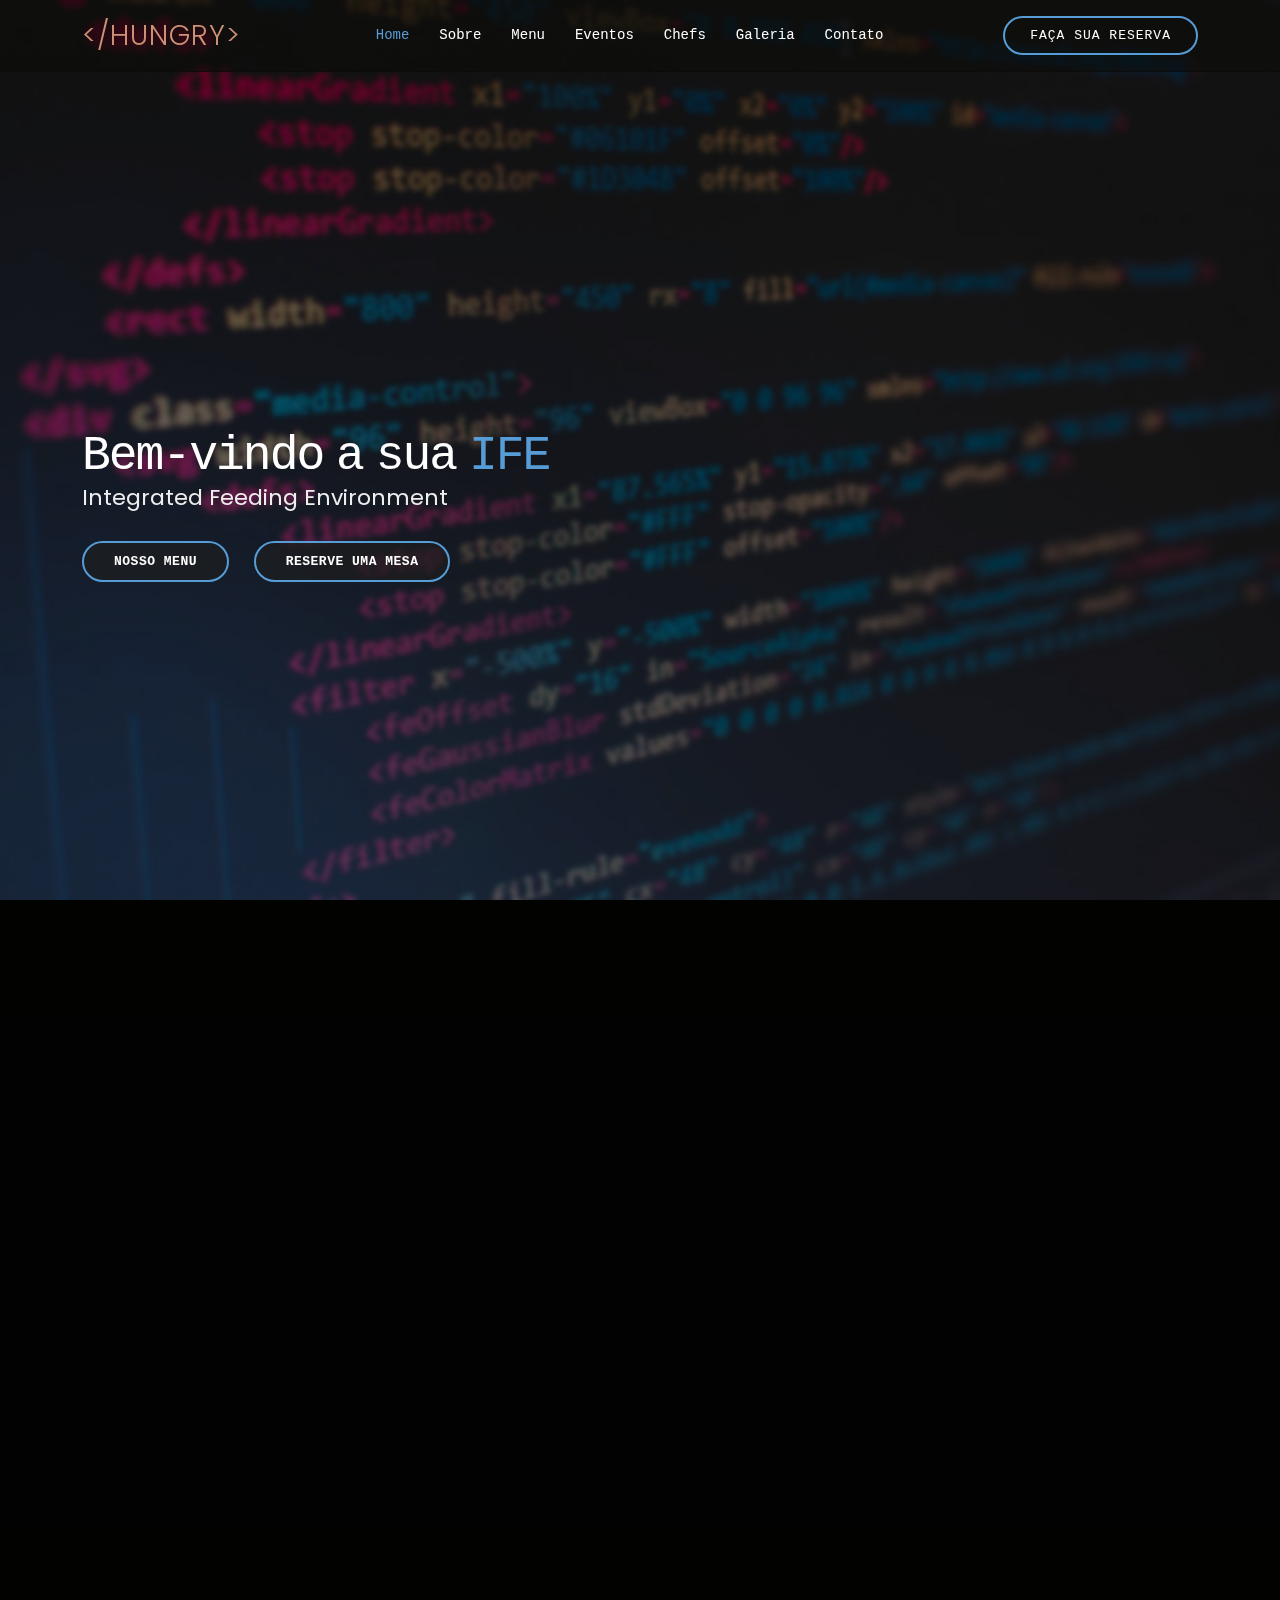
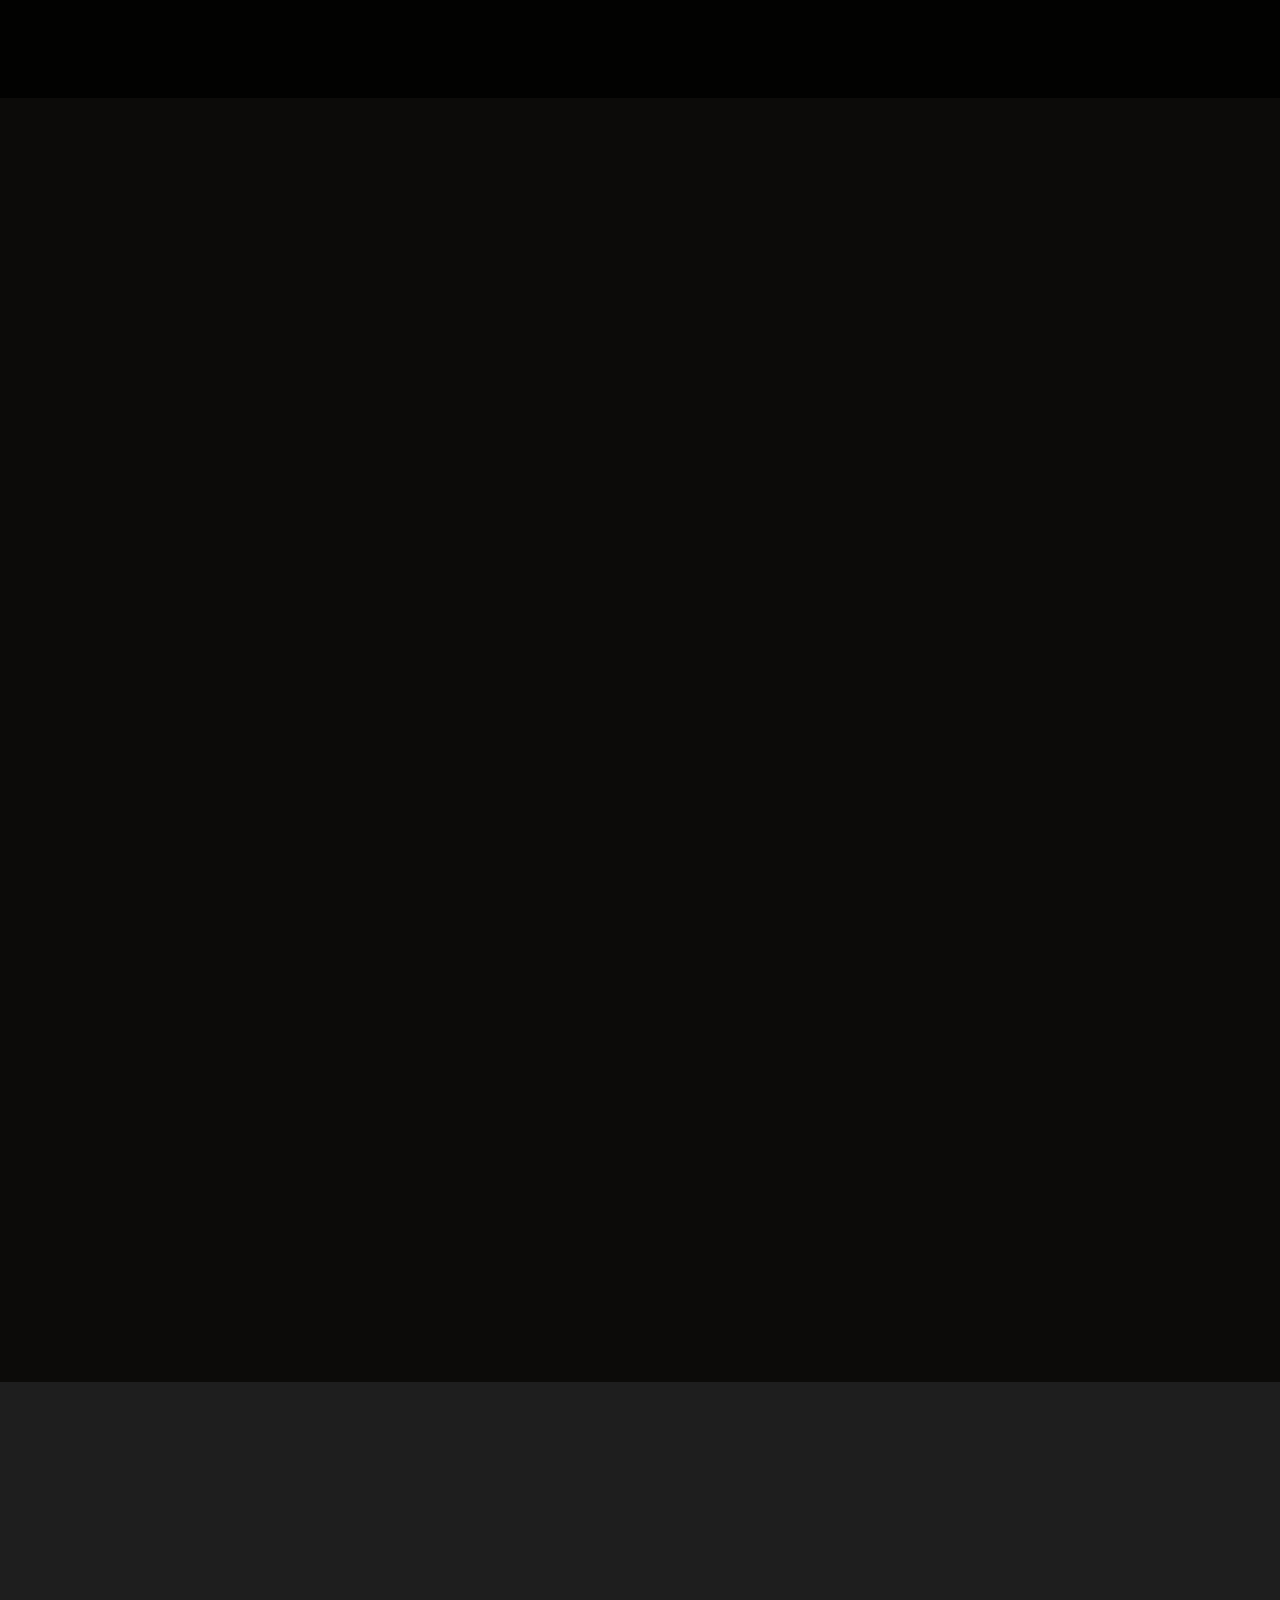
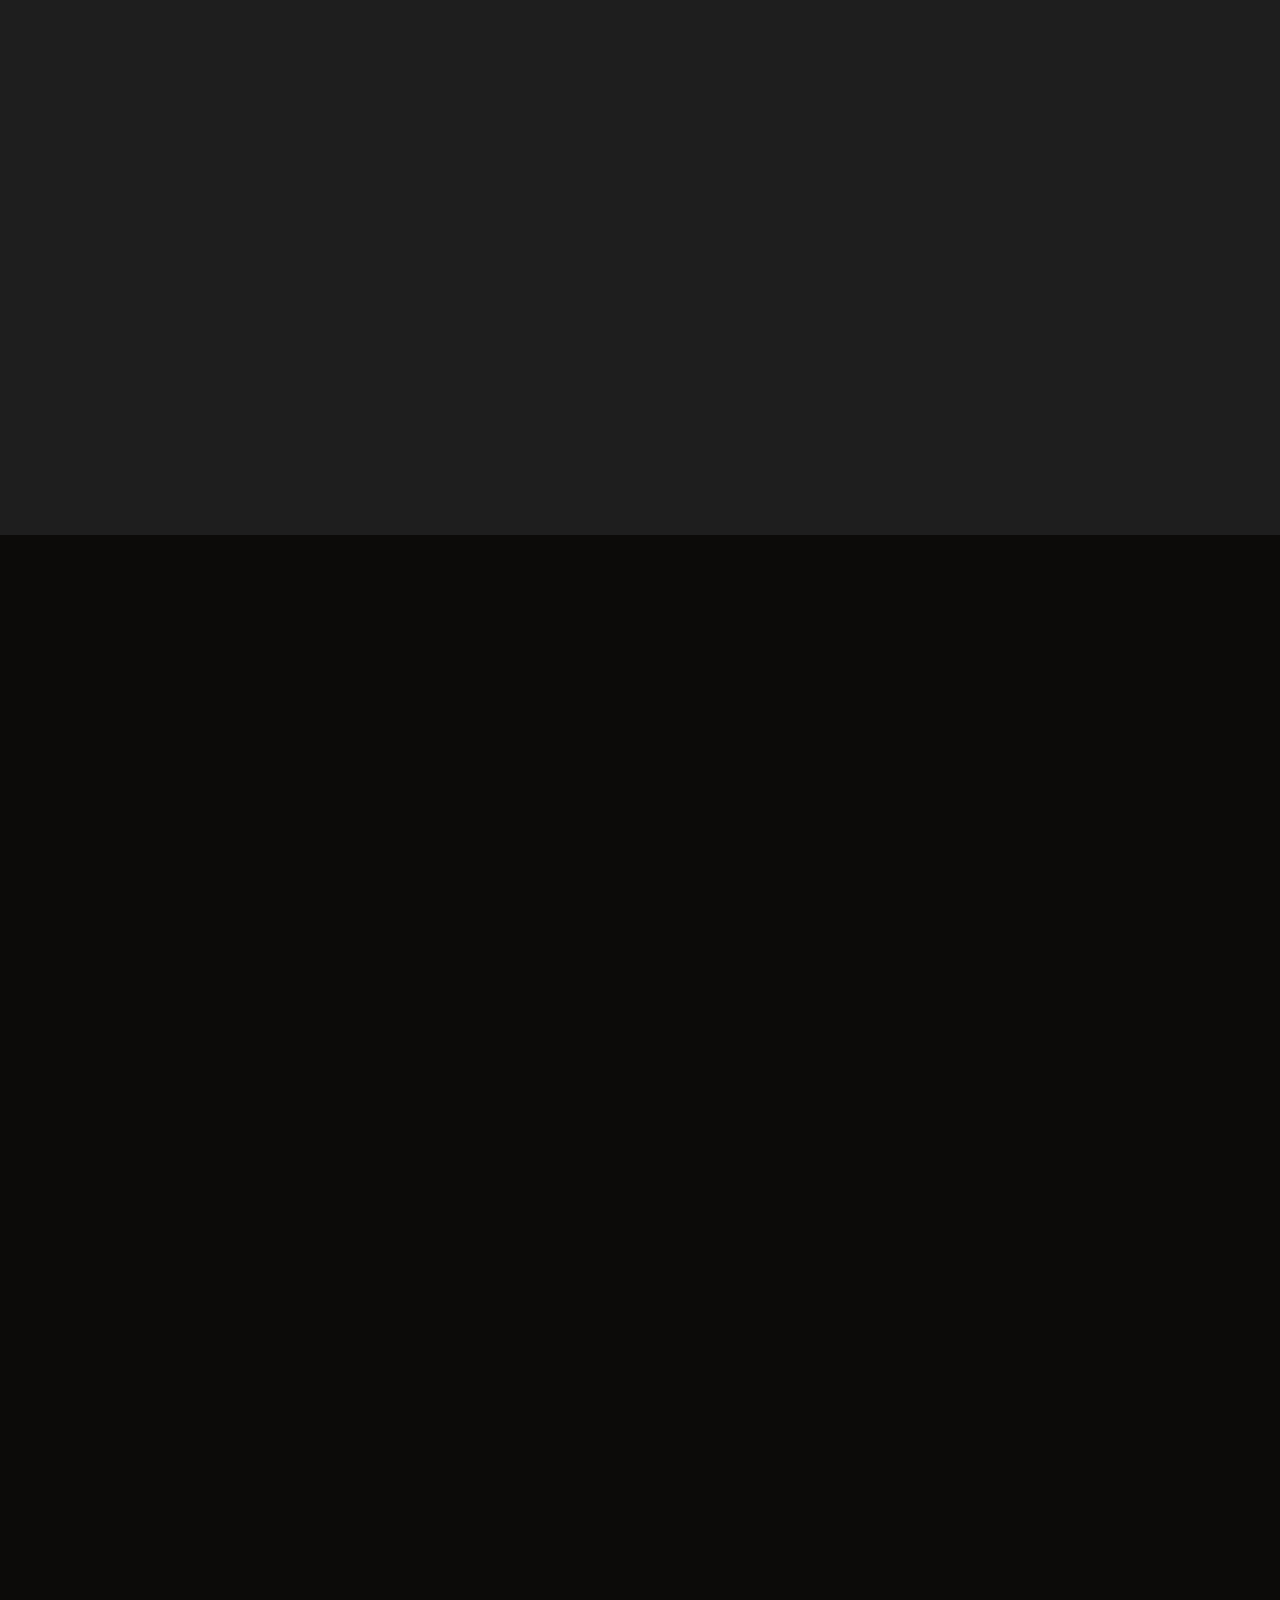
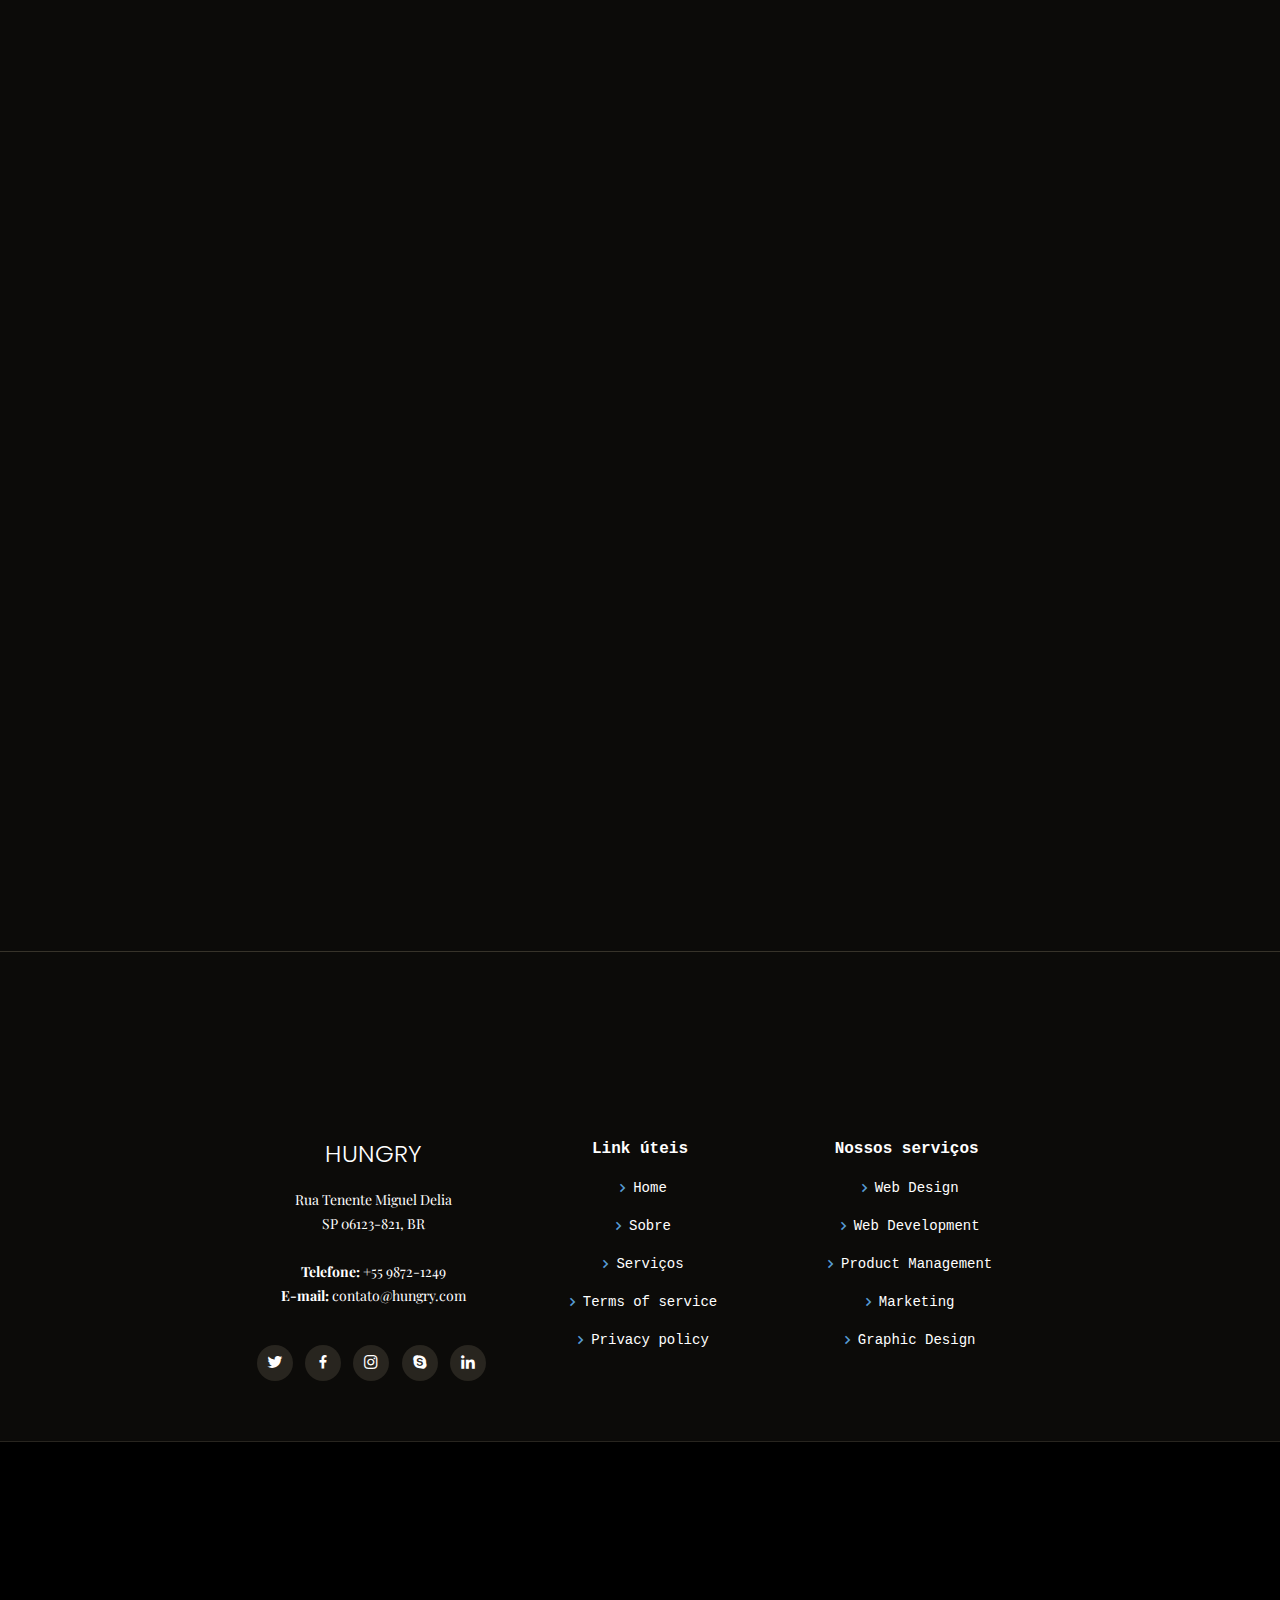
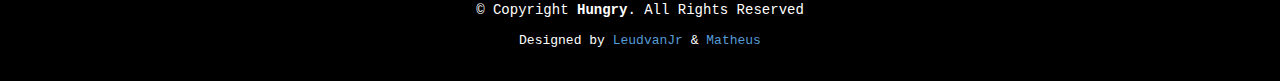
<file: index.html>
<!DOCTYPE html>
<html lang="pt-br">

<head>
  <meta charset="utf-8">
  <meta content="width=device-width, initial-scale=1.0" name="viewport">

  <title>Restaurante Hungry</title>
  <meta content="" name="description">
  <meta content="" name="keywords">

  <!-- Favicons -->
  <link href="assets/img/favicon.png" rel="icon">
  <link href="assets/img/apple-touch-icon.png" rel="apple-touch-icon">

  <!-- Google Fonts -->
  <link href="https://fonts.googleapis.com/css?family=Open+Sans:300,300i,400,400i,600,600i,700,700i|Playfair+Display:ital,wght@0,400;0,500;0,600;0,700;1,400;1,500;1,600;1,700|Poppins:300,300i,400,400i,500,500i,600,600i,700,700i" rel="stylesheet">

  <!-- Vendor CSS Files -->
  <link href="assets/vendor/animate.css/animate.min.css" rel="stylesheet">
  <link href="assets/vendor/aos/aos.css" rel="stylesheet">
  <link href="assets/vendor/bootstrap/css/bootstrap.min.css" rel="stylesheet">
  <link href="assets/vendor/bootstrap-icons/bootstrap-icons.css" rel="stylesheet">
  <link href="assets/vendor/boxicons/css/boxicons.min.css" rel="stylesheet">
  <link href="assets/vendor/glightbox/css/glightbox.min.css" rel="stylesheet">
  <link href="assets/vendor/swiper/swiper-bundle.min.css" rel="stylesheet">

  <!-- Template Main CSS File -->
  <link href="assets/css/style.css" rel="stylesheet">

  <!-- =======================================================
  * Template Name: Restaurantly - v3.8.0
  * Template URL: https://bootstrapmade.com/restaurantly-restaurant-template/
  * Author: BootstrapMade.com
  * License: https://bootstrapmade.com/license/
  ======================================================== -->
</head>

<body>

  <!-- ======= Top Bar ======= -->
  <div id="topbar" class="d-flex align-items-center fixed-top">
    <div class="container d-flex justify-content-center justify-content-md-between">

      <!-- <div class="contact-info d-flex align-items-center">
        <i class="bi bi-phone d-flex align-items-center"><span>+55 2189-6748</span></i>
        <i class="bi bi-clock d-flex align-items-center ms-4"><span> Seg-Sex: 10h - 17h</span></i>
      </div> -->

      <!-- <div class="languages d-none d-md-flex align-items-center">
        <ul>
          <li>En</li>
          <li><a href="#">De</a></li>
        </ul>
      </div> -->
    </div>
  </div>

  <!-- ======= Header ======= -->
  <header id="header" class="fixed-top d-flex align-items-cente">
    <div class="container-fluid container-xl d-flex align-items-center justify-content-lg-between">

      <h1 class="logo me-auto me-lg-0"><a href="index.html">&lt;/Hungry&gt;</a></h1>
      <!-- Uncomment below if you prefer to use an image logo -->
      <!-- <a href="index.html" class="logo me-auto me-lg-0"><img src="assets/img/logo.png" alt="" class="img-fluid"></a>-->

      <nav id="navbar" class="navbar order-last order-lg-0">
        <ul>
          <li><a class="nav-link scrollto active" href="#hero">Home</a></li>
          <li><a class="nav-link scrollto" href="#about">Sobre</a></li>
          <li><a class="nav-link scrollto" href="menu.html">Menu</a></li>
          <li><a class="nav-link scrollto" href="eventos.html">Eventos</a></li>
          <li><a class="nav-link scrollto" href="#chefs">Chefs</a></li>
          <li><a class="nav-link scrollto" href="galeria.html">Galeria</a></li>
          <!-- <li class="dropdown"><a href="#"><span>Drop Down</span> <i class="bi bi-chevron-down"></i></a> -->
            <!-- <ul>
              <li><a href="#">Drop Down 1</a></li>
              <li class="dropdown"><a href="#"><span>Deep Drop Down</span> <i class="bi bi-chevron-right"></i></a>
                <ul>
                  <li><a href="#">Deep Drop Down 1</a></li>
                  <li><a href="#">Deep Drop Down 2</a></li>
                  <li><a href="#">Deep Drop Down 3</a></li>
                  <li><a href="#">Deep Drop Down 4</a></li>
                  <li><a href="#">Deep Drop Down 5</a></li>
                </ul>
              </li>
              <li><a href="#">Drop Down 2</a></li>
              <li><a href="#">Drop Down 3</a></li>
              <li><a href="#">Drop Down 4</a></li>
            </ul> -->
          </li>
          <li><a class="nav-link scrollto" href="#contact">Contato</a></li>
        </ul>
        <i class="bi bi-list mobile-nav-toggle"></i>
      </nav><!-- .navbar -->
      <a href="#book-a-table" class="book-a-table-btn scrollto d-none d-lg-flex">Faça sua Reserva</a>

    </div>
  </header><!-- End Header -->

  <!-- ======= Hero Section ======= -->
  <section id="hero" class="d-flex align-items-center">
    <div class="container position-relative text-center text-lg-start" data-aos="zoom-in" data-aos-delay="100">
      <div class="row">
        <div class="col-lg-8">
          <h1>Bem-vindo a sua <span>IFE</span></h1>
          <h2>Integrated Feeding Environment</h2>

          <div class="btns">
            <a href="menu.html" class="btn-menu animated fadeInUp scrollto">Nosso Menu</a>
            <a href="#book-a-table" class="btn-book animated fadeInUp scrollto">Reserve uma Mesa</a>
          </div>
        </div>
        <!-- === Botão Video === -->
        <!-- <div class="col-lg-4 d-flex align-items-center justify-content-center position-relative" data-aos="zoom-in" data-aos-delay="200">
          <a href="https://www.youtube.com/watch?v=u6BOC7CDUTQ" class="glightbox play-btn"></a>
        </div> -->

      </div>
    </div>
  </section><!-- End Hero -->

  <main id="main">

    <!-- ======= About Section ======= -->
    <section id="about" class="about">
      <div class="container" data-aos="fade-up">

        <div class="row">
          <div class="col-lg-6 order-1 order-lg-2" data-aos="zoom-in" data-aos-delay="100">
            <div class="about-img">
              <img src="assets/img/about.jpg" alt="">
            </div>
          </div>
          <div class="col-lg-6 pt-4 pt-lg-0 order-2 order-lg-1 content">
            <h3>O primeiro restaurante voltada para programação do Brasil.</h3>
            <p class="fst-italic">
              Nosso propósito é levar um ambiente agradável e confortável para todos os nosso clientes, não só para os programadores.
            </p>
            <ul>
              <li><i class="bi bi-check-circle"></i> O nosso ambiente proporciona foco e concentração.</li>
              <li><i class="bi bi-check-circle"></i> Mas, não deixamos de lado o ambiente familiar e alegre.</li>
              <li><i class="bi bi-check-circle"></i> E um restaurante não é nada sem um bom menu, e modestia a parte, nós mandamos muito bem nisso.</li>
            </ul>
            <p>
              Além disso, temos um foco na segurança e desenvolvimento, levando para os clientes um lugar totalmente conectado e seguro. Se quiser dar continuidade aos seus projetos, temos a sua disponilidade computadores  e celulares. Exatamente! Nós pensamos em tudo para te proporcionar tudo que você precisa. 
            </p>
          </div>
        </div>

      </div>
    </section><!-- End About Section -->

    <!-- ======= Why Us Section ======= -->
    <section id="why-us" class="why-us">
      <div class="container" data-aos="fade-up">

        <div class="section-title">
          <h2>Por quê?</h2>
          <p>Por que escolher nosso Restaurante</p>
        </div>

        <div class="row">

          <div class="col-lg-4">
            <div class="box" data-aos="zoom-in" data-aos-delay="100">
              <span>01</span>
              <h4>Segurança</h4>
              <p>Diferente de outros estabelecimentos, fornecemos uma rede extremamente segura</p>
            </div>
          </div>

          <div class="col-lg-4 mt-4 mt-lg-0">
            <div class="box" data-aos="zoom-in" data-aos-delay="200">
              <span>02</span>
              <h4>de Devs para Devs</h4>
              <p>Tudo foi pensando e construido por profissionais renomados na área de Informática</p>
            </div>
          </div>

          <div class="col-lg-4 mt-4 mt-lg-0">
            <div class="box" data-aos="zoom-in" data-aos-delay="300">
              <span>03</span>
              <h4>Direcionamento</h4>
              <p>Todos os elementos são voltados para quem precisa desenvolver, descansar e curtir</p>
            </div>
          </div>

        </div>

      </div>
    </section><!-- End Why Us Section -->

    <!-- ======= Menu Section ======= -->
    <!-- <section id="menu" class="menu section-bg">
      <div class="container" data-aos="fade-up">

        <div class="section-title">
          <h2>Menu</h2>
          <p>Check Our Tasty Menu</p>
        </div>

        <div class="row" data-aos="fade-up" data-aos-delay="100">
          <div class="col-lg-12 d-flex justify-content-center">
            <ul id="menu-flters">
              <li data-filter="*" class="filter-active">All</li>
              <li data-filter=".filter-starters">Starters</li>
              <li data-filter=".filter-salads">Salads</li>
              <li data-filter=".filter-specialty">Specialty</li>
            </ul>
          </div>
        </div>

        <div class="row menu-container" data-aos="fade-up" data-aos-delay="200">

          <div class="col-lg-6 menu-item filter-starters">
            <img src="assets/img/menu/lobster-bisque.jpg" class="menu-img" alt="">
            <div class="menu-content">
              <a href="#">Lobster Bisque</a><span>$5.95</span>
            </div>
            <div class="menu-ingredients">
              Lorem, deren, trataro, filede, nerada
            </div>
          </div>

          <div class="col-lg-6 menu-item filter-specialty">
            <img src="assets/img/menu/bread-barrel.jpg" class="menu-img" alt="">
            <div class="menu-content">
              <a href="#">Bread Barrel</a><span>$6.95</span>
            </div>
            <div class="menu-ingredients">
              Lorem, deren, trataro, filede, nerada
            </div>
          </div>

          <div class="col-lg-6 menu-item filter-starters">
            <img src="assets/img/menu/cake.jpg" class="menu-img" alt="">
            <div class="menu-content">
              <a href="#">Crab Cake</a><span>$7.95</span>
            </div>
            <div class="menu-ingredients">
              A delicate crab cake served on a toasted roll with lettuce and tartar sauce
            </div>
          </div>

          <div class="col-lg-6 menu-item filter-salads">
            <img src="assets/img/menu/caesar.jpg" class="menu-img" alt="">
            <div class="menu-content">
              <a href="#">Caesar Selections</a><span>$8.95</span>
            </div>
            <div class="menu-ingredients">
              Lorem, deren, trataro, filede, nerada
            </div>
          </div>

          <div class="col-lg-6 menu-item filter-specialty">
            <img src="assets/img/menu/tuscan-grilled.jpg" class="menu-img" alt="">
            <div class="menu-content">
              <a href="#">Tuscan Grilled</a><span>$9.95</span>
            </div>
            <div class="menu-ingredients">
              Grilled chicken with provolone, artichoke hearts, and roasted red pesto
            </div>
          </div>

          <div class="col-lg-6 menu-item filter-starters">
            <img src="assets/img/menu/mozzarella.jpg" class="menu-img" alt="">
            <div class="menu-content">
              <a href="#">Mozzarella Stick</a><span>$4.95</span>
            </div>
            <div class="menu-ingredients">
              Lorem, deren, trataro, filede, nerada
            </div>
          </div>

          <div class="col-lg-6 menu-item filter-salads">
            <img src="assets/img/menu/greek-salad.jpg" class="menu-img" alt="">
            <div class="menu-content">
              <a href="#">Greek Salad</a><span>$9.95</span>
            </div>
            <div class="menu-ingredients">
              Fresh spinach, crisp romaine, tomatoes, and Greek olives
            </div>
          </div>

          <div class="col-lg-6 menu-item filter-salads">
            <img src="assets/img/menu/spinach-salad.jpg" class="menu-img" alt="">
            <div class="menu-content">
              <a href="#">Spinach Salad</a><span>$9.95</span>
            </div>
            <div class="menu-ingredients">
              Fresh spinach with mushrooms, hard boiled egg, and warm bacon vinaigrette
            </div>
          </div>

          <div class="col-lg-6 menu-item filter-specialty">
            <img src="assets/img/menu/lobster-roll.jpg" class="menu-img" alt="">
            <div class="menu-content">
              <a href="#">Lobster Roll</a><span>$12.95</span>
            </div>
            <div class="menu-ingredients">
              Plump lobster meat, mayo and crisp lettuce on a toasted bulky roll
            </div>
          </div>

        </div>

      </div>
    </section> -->
    <!-- ======= End Menu Section ======= -->

    <!-- ======= Specials Section ======= -->
    <!-- <section id="specials" class="specials">
      <div class="container" data-aos="fade-up">

        <div class="section-title">
          <h2>Specials</h2>
          <p>Check Our Specials</p>
        </div>

        <div class="row" data-aos="fade-up" data-aos-delay="100">
          <div class="col-lg-3">
            <ul class="nav nav-tabs flex-column">
              <li class="nav-item">
                <a class="nav-link active show" data-bs-toggle="tab" href="#tab-1">Modi sit est</a>
              </li>
              <li class="nav-item">
                <a class="nav-link" data-bs-toggle="tab" href="#tab-2">Unde praesentium sed</a>
              </li>
              <li class="nav-item">
                <a class="nav-link" data-bs-toggle="tab" href="#tab-3">Pariatur explicabo vel</a>
              </li>
              <li class="nav-item">
                <a class="nav-link" data-bs-toggle="tab" href="#tab-4">Nostrum qui quasi</a>
              </li>
              <li class="nav-item">
                <a class="nav-link" data-bs-toggle="tab" href="#tab-5">Iusto ut expedita aut</a>
              </li>
            </ul>
          </div>
          <div class="col-lg-9 mt-4 mt-lg-0">
            <div class="tab-content">
              <div class="tab-pane active show" id="tab-1">
                <div class="row">
                  <div class="col-lg-8 details order-2 order-lg-1">
                    <h3>Architecto ut aperiam autem id</h3>
                    <p class="fst-italic">Qui laudantium consequatur laborum sit qui ad sapiente dila parde sonata raqer a videna mareta paulona marka</p>
                    <p>Et nobis maiores eius. Voluptatibus ut enim blanditiis atque harum sint. Laborum eos ipsum ipsa odit magni. Incidunt hic ut molestiae aut qui. Est repellat minima eveniet eius et quis magni nihil. Consequatur dolorem quaerat quos qui similique accusamus nostrum rem vero</p>
                  </div>
                  <div class="col-lg-4 text-center order-1 order-lg-2">
                    <img src="assets/img/specials-1.png" alt="" class="img-fluid">
                  </div>
                </div>
              </div>
              <div class="tab-pane" id="tab-2">
                <div class="row">
                  <div class="col-lg-8 details order-2 order-lg-1">
                    <h3>Et blanditiis nemo veritatis excepturi</h3>
                    <p class="fst-italic">Qui laudantium consequatur laborum sit qui ad sapiente dila parde sonata raqer a videna mareta paulona marka</p>
                    <p>Ea ipsum voluptatem consequatur quis est. Illum error ullam omnis quia et reiciendis sunt sunt est. Non aliquid repellendus itaque accusamus eius et velit ipsa voluptates. Optio nesciunt eaque beatae accusamus lerode pakto madirna desera vafle de nideran pal</p>
                  </div>
                  <div class="col-lg-4 text-center order-1 order-lg-2">
                    <img src="assets/img/specials-2.png" alt="" class="img-fluid">
                  </div>
                </div>
              </div>
              <div class="tab-pane" id="tab-3">
                <div class="row">
                  <div class="col-lg-8 details order-2 order-lg-1">
                    <h3>Impedit facilis occaecati odio neque aperiam sit</h3>
                    <p class="fst-italic">Eos voluptatibus quo. Odio similique illum id quidem non enim fuga. Qui natus non sunt dicta dolor et. In asperiores velit quaerat perferendis aut</p>
                    <p>Iure officiis odit rerum. Harum sequi eum illum corrupti culpa veritatis quisquam. Neque necessitatibus illo rerum eum ut. Commodi ipsam minima molestiae sed laboriosam a iste odio. Earum odit nesciunt fugiat sit ullam. Soluta et harum voluptatem optio quae</p>
                  </div>
                  <div class="col-lg-4 text-center order-1 order-lg-2">
                    <img src="assets/img/specials-3.png" alt="" class="img-fluid">
                  </div>
                </div>
              </div>
              <div class="tab-pane" id="tab-4">
                <div class="row">
                  <div class="col-lg-8 details order-2 order-lg-1">
                    <h3>Fuga dolores inventore laboriosam ut est accusamus laboriosam dolore</h3>
                    <p class="fst-italic">Totam aperiam accusamus. Repellat consequuntur iure voluptas iure porro quis delectus</p>
                    <p>Eaque consequuntur consequuntur libero expedita in voluptas. Nostrum ipsam necessitatibus aliquam fugiat debitis quis velit. Eum ex maxime error in consequatur corporis atque. Eligendi asperiores sed qui veritatis aperiam quia a laborum inventore</p>
                  </div>
                  <div class="col-lg-4 text-center order-1 order-lg-2">
                    <img src="assets/img/specials-4.png" alt="" class="img-fluid">
                  </div>
                </div>
              </div>
              <div class="tab-pane" id="tab-5">
                <div class="row">
                  <div class="col-lg-8 details order-2 order-lg-1">
                    <h3>Est eveniet ipsam sindera pad rone matrelat sando reda</h3>
                    <p class="fst-italic">Omnis blanditiis saepe eos autem qui sunt debitis porro quia.</p>
                    <p>Exercitationem nostrum omnis. Ut reiciendis repudiandae minus. Omnis recusandae ut non quam ut quod eius qui. Ipsum quia odit vero atque qui quibusdam amet. Occaecati sed est sint aut vitae molestiae voluptate vel</p>
                  </div>
                  <div class="col-lg-4 text-center order-1 order-lg-2">
                    <img src="assets/img/specials-5.png" alt="" class="img-fluid">
                  </div>
                </div>
              </div>
            </div>
          </div>
        </div>

      </div>
    </section> -->
    <!-- End Specials Section -->

    <!-- ======= Events Section ======= -->
    <!-- <section id="events" class="events">
      <div class="container" data-aos="fade-up">

        <div class="section-title">
          <h2>Events</h2>
          <p>Organize Your Events in our Restaurant</p>
        </div>

        <div class="events-slider swiper" data-aos="fade-up" data-aos-delay="100">
          <div class="swiper-wrapper">

            <div class="swiper-slide">
              <div class="row event-item">
                <div class="col-lg-6">
                  <img src="assets/img/event-birthday.jpg" class="img-fluid" alt="">
                </div>
                <div class="col-lg-6 pt-4 pt-lg-0 content">
                  <h3>Birthday Parties</h3>
                  <div class="price">
                    <p><span>$189</span></p>
                  </div>
                  <p class="fst-italic">
                    Lorem ipsum dolor sit amet, consectetur adipiscing elit, sed do eiusmod tempor incididunt ut labore et dolore
                    magna aliqua.
                  </p>
                  <ul>
                    <li><i class="bi bi-check-circled"></i> Ullamco laboris nisi ut aliquip ex ea commodo consequat.</li>
                    <li><i class="bi bi-check-circled"></i> Duis aute irure dolor in reprehenderit in voluptate velit.</li>
                    <li><i class="bi bi-check-circled"></i> Ullamco laboris nisi ut aliquip ex ea commodo consequat.</li>
                  </ul>
                  <p>
                    Ullamco laboris nisi ut aliquip ex ea commodo consequat. Duis aute irure dolor in reprehenderit in voluptate
                    velit esse cillum dolore eu fugiat nulla pariatur
                  </p>
                </div>
              </div>
            </div> 
            ===== End testimonial item =====

            <div class="swiper-slide">
              <div class="row event-item">
                <div class="col-lg-6">
                  <img src="assets/img/event-private.jpg" class="img-fluid" alt="">
                </div>
                <div class="col-lg-6 pt-4 pt-lg-0 content">
                  <h3>Private Parties</h3>
                  <div class="price">
                    <p><span>$290</span></p>
                  </div>
                  <p class="fst-italic">
                    Lorem ipsum dolor sit amet, consectetur adipiscing elit, sed do eiusmod tempor incididunt ut labore et dolore
                    magna aliqua.
                  </p>
                  <ul>
                    <li><i class="bi bi-check-circled"></i> Ullamco laboris nisi ut aliquip ex ea commodo consequat.</li>
                    <li><i class="bi bi-check-circled"></i> Duis aute irure dolor in reprehenderit in voluptate velit.</li>
                    <li><i class="bi bi-check-circled"></i> Ullamco laboris nisi ut aliquip ex ea commodo consequat.</li>
                  </ul>
                  <p>
                    Ullamco laboris nisi ut aliquip ex ea commodo consequat. Duis aute irure dolor in reprehenderit in voluptate
                    velit esse cillum dolore eu fugiat nulla pariatur
                  </p>
                </div>
              </div>
            </div>
            ===== End testimonial item =====

            <div class="swiper-slide">
              <div class="row event-item">
                <div class="col-lg-6">
                  <img src="assets/img/event-custom.jpg" class="img-fluid" alt="">
                </div>
                <div class="col-lg-6 pt-4 pt-lg-0 content">
                  <h3>Custom Parties</h3>
                  <div class="price">
                    <p><span>$99</span></p>
                  </div>
                  <p class="fst-italic">
                    Lorem ipsum dolor sit amet, consectetur adipiscing elit, sed do eiusmod tempor incididunt ut labore et dolore
                    magna aliqua.
                  </p>
                  <ul>
                    <li><i class="bi bi-check-circled"></i> Ullamco laboris nisi ut aliquip ex ea commodo consequat.</li>
                    <li><i class="bi bi-check-circled"></i> Duis aute irure dolor in reprehenderit in voluptate velit.</li>
                    <li><i class="bi bi-check-circled"></i> Ullamco laboris nisi ut aliquip ex ea commodo consequat.</li>
                  </ul>
                  <p>
                    Ullamco laboris nisi ut aliquip ex ea commodo consequat. Duis aute irure dolor in reprehenderit in voluptate
                    velit esse cillum dolore eu fugiat nulla pariatur
                  </p>
                </div>
              </div>
            </div>
            ===== End testimonial item =====

          </div>
          <div class="swiper-pagination"></div>
        </div>

      </div>
    </section> -->
    <!-- End Events Section -->

    <!-- ======= Book A Table Section ======= -->
    <section id="book-a-table" class="book-a-table">
      <div class="container" data-aos="fade-up">

        <div class="section-title">
          <h2>Reserva</h2>
          <p>Reserve uma Mesa</p>
        </div>

        <form action="forms/book-a-table.php" method="post" role="form" class="php-email-form" data-aos="fade-up" data-aos-delay="100">
          <div class="row">
            <div class="col-lg-4 col-md-6 form-group">
              <input type="text" name="name" class="form-control" id="name" placeholder="Seu Nome" data-rule="minlen:4" data-msg="Please enter at least 4 chars" required>
              <div class="validate"></div>
            </div>
            <div class="col-lg-4 col-md-6 form-group mt-3 mt-md-0">
              <input type="email" class="form-control" name="email" id="email" placeholder="Seu E-mail" data-rule="email" data-msg="Please enter a valid email" required>
              <div class="validate"></div>
            </div>
            <div class="col-lg-4 col-md-6 form-group mt-3 mt-md-0">
              <input type="text" class="form-control" name="phone" id="phone" placeholder="Seu Celular" data-rule="minlen:11" data-msg="Please enter at least 4 chars" onkeypress="mask(this, mphone);" onblur="mask(this, mphone);" required>
              <div class="validate"></div>
            </div>
            <div class="col-lg-4 col-md-6 form-group mt-3">
              <input type="date" name="date" class="form-control" id="date" placeholder="Data" data-rule="minlen:4" data-msg="Please enter at least 4 chars" required>
              <div class="validate"></div>
            </div>
            <div class="col-lg-4 col-md-6 form-group mt-3">
              <input type="time" class="form-control" name="time" id="time" placeholder="Hora" data-rule="minlen:4" data-msg="Please enter at least 4 chars" required>
              <div class="validate"></div>
            </div>
            <div class="col-lg-4 col-md-6 form-group mt-3">
              <input type="number" class="form-control" name="people" id="people" placeholder="Qtd. de Pessoas" data-rule="minlen:1" data-msg="Please enter at least 1 chars" required>
              <div class="validate"></div>
            </div>
          </div>
          <div class="form-group mt-3">
            <textarea class="form-control" name="message" rows="5" placeholder="Observação"></textarea>
            <div class="validate"></div>
          </div>
          <div class="mb-3">
            <div class="loading">Loading</div>
            <div class="error-message"></div>
            <div class="sent-message">Your booking request was sent. We will call back or send an Email to confirm your reservation. Thank you!</div>
          </div>
          <div class="text-center"><button type="submit">Fazer Reserva</button></div>
        </form>

      </div>
    </section><!-- End Book A Table Section -->

    <!-- ======= Testimonials Section ======= -->
    <section id="testimonials" class="testimonials section-bg">
      <div class="container" data-aos="fade-up">

        <div class="section-title">
          <h2>Opiniões</h2>
          <p>O que pensam sobre nós?</p>
        </div>

        <div class="testimonials-slider swiper" data-aos="fade-up" data-aos-delay="100">
          <div class="swiper-wrapper">

            <div class="swiper-slide">
              <div class="testimonial-item">
                <p>
                  <i class="bx bxs-quote-alt-left quote-icon-left"></i>
                  É... o melhor restaurante que já fui. Tem um menu... e gostei muito da temática... muito interessante. É isso...
                  <i class="bx bxs-quote-alt-right quote-icon-right"></i>
                </p>
                <img src="assets/img/testimonials/akira.jfif" class="testimonial-img" alt="">
                <h3>Akira Oishi</h3>
                <h4>Gênio &amp; Japonês</h4>
              </div>
            </div><!-- End testimonial item -->

            <div class="swiper-slide">
              <div class="testimonial-item">
                <p>
                  <i class="bx bxs-quote-alt-left quote-icon-left"></i>
                    Todos os ingredientes tem uma química excelente, é surpreendente a harmônia entre eles, tanto quanto a relação entre a gastronomia e o tema do restaurante.
                  <i class="bx bxs-quote-alt-right quote-icon-right"></i>
                </p>
                <img src="assets/img/testimonials/suzy.jfif" class="testimonial-img" alt="">
                <h3>Suzy Sayuri</h3>
                <h4>Professora de Química</h4>
              </div>
            </div><!-- End testimonial item -->

            <div class="swiper-slide">
              <div class="testimonial-item">
                <p>
                  <i class="bx bxs-quote-alt-left quote-icon-left"></i>
                    Os ingredientes se comunicam como a melhor das redes. 
                  <i class="bx bxs-quote-alt-right quote-icon-right"></i>
                </p>
                <img src="assets/img/testimonials/vladmir.jpeg" class="testimonial-img" alt="">
                <h3>Vladmir Dromedário</h3>
                <h4>Tem Barba e é Professor</h4>
              </div>
            </div><!-- End testimonial item -->

            <div class="swiper-slide">
              <div class="testimonial-item">
                <p>
                  <i class="bx bxs-quote-alt-left quote-icon-left"></i>
                    Simplesmente a melhor exposição de arte que já visitei, o menu é uma coleção de arte. Nem Michelangelo seria capaz de tão bela obra.
                  <i class="bx bxs-quote-alt-right quote-icon-right"></i>
                </p>
                <img src="assets/img/testimonials/milca.jfif" class="testimonial-img" alt="">
                <h3>Milca Ceccon</h3>
                <h4>Faz Arte</h4>
              </div>
            </div><!-- End testimonial item -->

            <div class="swiper-slide">
              <div class="testimonial-item">
                <p>
                  <i class="bx bxs-quote-alt-left quote-icon-left"></i>
                    O melhor restaurante desse Brasil Tal key? Graças ao meu histórico de atleta, o único virus que peguei foi no meu celular mesmo. 
                  <i class="bx bxs-quote-alt-right quote-icon-right"></i>
                </p>
                <img src="assets/img/testimonials/jair.jfif" class="testimonial-img" alt="">
                <h3>Jair Bolsonaro</h3>
                <h4>Presidente da República</h4>
              </div>
            </div><!-- End testimonial item -->

          </div>
          <div class="swiper-pagination"></div>
        </div>

      </div>
    </section><!-- End Testimonials Section -->

    <!-- ======= Gallery Section ======= -->
    <!-- <section id="gallery" class="gallery">

      <div class="container" data-aos="fade-up">
        <div class="section-title">
          <h2>Gallery</h2>
          <p>Some photos from Our Restaurant</p>
        </div>
      </div>

      <div class="container-fluid" data-aos="fade-up" data-aos-delay="100">

        <div class="row g-0">

          <div class="col-lg-3 col-md-4">
            <div class="gallery-item">
              <a href="assets/img/gallery/gallery-1.jpg" class="gallery-lightbox" data-gall="gallery-item">
                <img src="assets/img/gallery/gallery-1.jpg" alt="" class="img-fluid">
              </a>
            </div>
          </div>

          <div class="col-lg-3 col-md-4">
            <div class="gallery-item">
              <a href="assets/img/gallery/gallery-2.jpg" class="gallery-lightbox" data-gall="gallery-item">
                <img src="assets/img/gallery/gallery-2.jpg" alt="" class="img-fluid">
              </a>
            </div>
          </div>

          <div class="col-lg-3 col-md-4">
            <div class="gallery-item">
              <a href="assets/img/gallery/gallery-3.jpg" class="gallery-lightbox" data-gall="gallery-item">
                <img src="assets/img/gallery/gallery-3.jpg" alt="" class="img-fluid">
              </a>
            </div>
          </div>

          <div class="col-lg-3 col-md-4">
            <div class="gallery-item">
              <a href="assets/img/gallery/gallery-4.jpg" class="gallery-lightbox" data-gall="gallery-item">
                <img src="assets/img/gallery/gallery-4.jpg" alt="" class="img-fluid">
              </a>
            </div>
          </div>

          <div class="col-lg-3 col-md-4">
            <div class="gallery-item">
              <a href="assets/img/gallery/gallery-5.jpg" class="gallery-lightbox" data-gall="gallery-item">
                <img src="assets/img/gallery/gallery-5.jpg" alt="" class="img-fluid">
              </a>
            </div>
          </div>

          <div class="col-lg-3 col-md-4">
            <div class="gallery-item">
              <a href="assets/img/gallery/gallery-6.jpg" class="gallery-lightbox" data-gall="gallery-item">
                <img src="assets/img/gallery/gallery-6.jpg" alt="" class="img-fluid">
              </a>
            </div>
          </div>

          <div class="col-lg-3 col-md-4">
            <div class="gallery-item">
              <a href="assets/img/gallery/gallery-7.jpg" class="gallery-lightbox" data-gall="gallery-item">
                <img src="assets/img/gallery/gallery-7.jpg" alt="" class="img-fluid">
              </a>
            </div>
          </div>

          <div class="col-lg-3 col-md-4">
            <div class="gallery-item">
              <a href="assets/img/gallery/gallery-8.jpg" class="gallery-lightbox" data-gall="gallery-item">
                <img src="assets/img/gallery/gallery-8.jpg" alt="" class="img-fluid">
              </a>
            </div>
          </div>

        </div>

      </div>
    </section> -->
    <!-- End Gallery Section -->

    <!-- ======= Chefs Section ======= -->
    <section id="chefs" class="chefs">
      <div class="container" data-aos="fade-up">

        <div class="section-title">
          <h2>Chefes</h2>
          <p>Nossos Profissionais</p>
        </div>

        <div class="row">

          <div class="col-lg-4 col-md-6">
            <div class="member" data-aos="zoom-in" data-aos-delay="100">
              <img src="assets/img/chefs/chefs-1.jpg" class="img-fluid" alt="">
              <div class="member-info">
                <div class="member-info-content">
                  <h4>Érico Veríscimo</h4>
                  <span>Chefe e Programador</span>
                </div>
                <div class="social">
                  <a href="https://twitter.com/?lang=en" target="_blank"><i class="bi bi-twitter"></i></a>
                  <a href="https://pt-br.facebook.com/" target="_blank"><i class="bi bi-facebook"></i></a>
                  <a href="https://www.instagram.com/" target="_blank"><i class="bi bi-instagram"></i></a>
                  <a href="https://br.linkedin.com/in/erico-veriscimo-39883535" target="_blank"><i class="bi bi-linkedin"></i></a>
                </div>
              </div>
            </div>
          </div>

          <div class="col-lg-4 col-md-6">
            <div class="member" data-aos="zoom-in" data-aos-delay="200">
              <img src="assets/img/chefs/omai.jfif" class="img-fluid" alt="">
              <div class="member-info">
                <div class="member-info-content">
                  <h4>Mayara Omai</h4>
                  <span>Teoricamente é Chefe</span>
                </div>
                <div class="social">
                  <a href="https://twitter.com/?lang=en" target="_blank"><i class="bi bi-twitter"></i></a>
                  <a href="https://pt-br.facebook.com/" target="_blank"><i class="bi bi-facebook"></i></a>
                  <a href="https://www.instagram.com/" target="_blank"><i class="bi bi-instagram"></i></a>
                  <a href="https://br.linkedin.com/in/mayara-omai-4786b6a9" target="_blank"><i class="bi bi-linkedin"></i></a>
                </div>
              </div>
            </div>
          </div>

          <div class="col-lg-4 col-md-6">
            <div class="member" data-aos="zoom-in" data-aos-delay="300">
              <img src="assets/img/chefs/chefs-3.jpg" class="img-fluid" alt="">
              <div class="member-info">
                <div class="member-info-content">
                  <h4>Felipe Neto</h4>
                  <span>Programador e Palhaço</span>
                </div>
                <div class="social">
                  <a href="https://twitter.com/?lang=en" target="_blank"><i class="bi bi-twitter"></i></a>
                  <a href="https://pt-br.facebook.com/" target="_blank"><i class="bi bi-facebook"></i></a>
                  <a href="https://www.instagram.com/feliperosaneto/" target="_blank"><i class="bi bi-instagram"></i></a>
                  <a href="https://br.linkedin.com/in/felipe-rosa-neto" target="_blank"><i class="bi bi-linkedin"></i></a>
                </div>
              </div>
            </div>
          </div>

        </div>

      </div>
    </section>
    <!-- End Chefs Section -->

    <!-- ======= Contact Section ======= -->
    <section id="contact" class="contact">
      <div class="container" data-aos="fade-up">

        <div class="section-title">
          <h2>Contato</h2>
          <p>Contate-nos</p>
        </div>
      </div>

      <div data-aos="fade-up">
        <iframe style="border:0; width: 100%; height: 350px;" src="https://www.google.com/maps/embed?pb=!1m18!1m12!1m3!1d3658.9287956629387!2d-46.44119038445485!3d-23.4990740651814!2m3!1f0!2f0!3f0!3m2!1i1024!2i768!4f13.1!3m3!1m2!1s0x94ce61601aec54c5%3A0x388edc7209121354!2sIFSP%20S%C3%A3o%20Miguel%20Paulista!5e0!3m2!1spt-BR!2sbr!4v1663760106036!5m2!1spt-BR!2sbr" frameborder="0" allowfullscreen></iframe>
      </div>

      <div class="container" data-aos="fade-up">

        <div class="row mt-5">

          <div class="col-lg-4">
            <div class="info">
              <div class="address">
                <i class="bi bi-geo-alt"></i>
                <h4>Local</h4>
                <p>Rua Tenente Miguel Délia, São Paulo, SP</p>
              </div>

              <div class="open-hours">
                <i class="bi bi-clock"></i>
                <h4>Quando Abrimos</h4>
                <p>
                  Segunda-Sexta:<br>
                  10h - 18h
                </p>
              </div>

              <div class="email">
                <i class="bi bi-envelope"></i>
                <h4>E-mail:</h4>
                <p>contato@hungry.com</p>
              </div>

              <div class="phone">
                <i class="bi bi-phone"></i>
                <h4>Telefone:</h4>
                <p>+55 5589-5488</p>
              </div>

            </div>

          </div>

          <div class="col-lg-8 mt-5 mt-lg-0">

            <form action="forms/contact.php" method="post" role="form" class="php-email-form">
              <div class="row">
                <div class="col-md-6 form-group">
                  <input type="text" required name="name" class="form-control" id="name" placeholder="Seu Nome" required>
                </div>
                <div class="col-md-6 form-group mt-3 mt-md-0">
                  <input type="email" required class="form-control" name="email" id="email" placeholder="Seu E-mail" required>
                </div>
              </div>
              <div class="form-group mt-3">
                <input type="text" class="form-control" name="subject" id="subject" placeholder="Assunto" required>
              </div>
              <div class="form-group mt-3">
                <textarea class="form-control" required name="message" rows="8" placeholder="Mensagem" required></textarea>
              </div>
              <div class="my-3">
                <div class="loading">Loading</div>
                <div class="error-message"></div>
                <div class="sent-message">Your message has been sent. Thank you!</div>
              </div>
              <div class="text-center"><button type="submit">Enviar Mensagem</button></div>
            </form>

          </div>

        </div>

      </div>
    </section><!-- End Contact Section -->

  </main><!-- End #main -->

  <!-- ======= Footer ======= -->
  <footer id="footer">
    <div class="footer-top">
      <div class="container">
        <div class="row">

          <div class="col-lg-3 col-md-6">
            <div class="footer-info">
              <h3>Hungry</h3>
              <p>
                Rua Tenente Miguel Delia <br>
                SP 06123-821, BR<br><br>
                <strong>Telefone:</strong> +55 9872-1249<br>
                <strong>E-mail:</strong> contato@hungry.com<br>
              </p>
              <div class="social-links mt-3"><br>
                <a target="_blank" href="https://twitter.com/?lang=en" class="twitter"><i class="bx bxl-twitter"></i></a>
                <a target="_blank"href="https://www.facebook.com/hungrydotdk/" class="facebook"><i class="bx bxl-facebook"></i></a>
                <a target="_blank" href="https://www.instagram.com/explore/tags/hungry/" class="instagram"><i class="bx bxl-instagram"></i></a>
                <a target="_blank" href="https://www.skype.com/en/" class="google-plus"><i class="bx bxl-skype"></i></a>
                <a target="_blank" href="https://www.linkedin.com/company/tryhungry" class="linkedin"><i class="bx bxl-linkedin"></i></a>
              </div>
            </div>
          </div>

          <div class="col-lg-2 col-md-6 footer-links">
            <h4>Link úteis</h4>
              <ul>
                <li><i class="bx bx-chevron-right"></i> <a href="#">Home</a></li>
                <li><i class="bx bx-chevron-right"></i> <a href="#about">Sobre</a></li>
                <li><i class="bx bx-chevron-right"></i> <a href="galeria.html">Serviços</a></li>
                <li><i class="bx bx-chevron-right"></i> <a href="https://diegocastro.adv.br/modelo-de-termos-de-uso-para-blogs-e-sites/">Terms of service</a></li>
                <li><i class="bx bx-chevron-right"></i> <a href="https://privacidade.me/?gclid=Cj0KCQjw7KqZBhCBARIsAI-fTKL7FtQIR2axWPij1EDUZWe7mrwdCvSOdKBAPz-KdETJTLdt4WMfhIwaAinuEALw_wcB">Privacy policy</a></li>
              </ul>
          </div>

          <div class="col-lg-3 col-md-6 footer-links">
            <h4>Nossos serviços</h4>
            <ul>
              <li><i class="bx bx-chevron-right"></i> <a href="https://github.com/LeudvanJr">Web Design</a></li>
              <li><i class="bx bx-chevron-right"></i> <a href="https://github.com/matheusg40">Web Development</a></li>
              <li><i class="bx bx-chevron-right"></i> <a href="https://github.com/matheusg40">Product Management</a></li>
              <li><i class="bx bx-chevron-right"></i> <a href="https://github.com/LeudvanJr">Marketing</a></li>
              <li><i class="bx bx-chevron-right"></i> <a href="https://github.com/LeudvanJr">Graphic Design</a></li>
            </ul>
          </div>
          
        </div>
      </div>
    </div>

    <div class="container">
      <div class="copyright">
        &copy; Copyright <strong><span>Hungry</span></strong>. All Rights Reserved
      </div>
      <div class="credits">
        <!-- All the links in the footer should remain intact. -->
        <!-- You can delete the links only if you purchased the pro version. -->
        <!-- Licensing information: https://bootstrapmade.com/license/ -->
        <!-- Purchase the pro version with working PHP/AJAX contact form: https://bootstrapmade.com/restaurantly-restaurant-template/ -->
        Designed by <a href="https://github.com/LeudvanJr">LeudvanJr</a> & <a href="https://github.com/matheusg40">Matheus</a>
      </div>
    </div>
  </footer><!-- End Footer -->

  <div id="preloader"></div>
  <a href="#" class="back-to-top d-flex align-items-center justify-content-center"><i class="bi bi-arrow-up-short"></i></a>

  <!-- Vendor JS Files -->
  <script src="assets/vendor/aos/aos.js"></script>
  <script src="assets/vendor/bootstrap/js/bootstrap.bundle.min.js"></script>
  <script src="assets/vendor/glightbox/js/glightbox.min.js"></script>
  <script src="assets/vendor/isotope-layout/isotope.pkgd.min.js"></script>
  <script src="assets/vendor/swiper/swiper-bundle.min.js"></script>
  <script src="assets/vendor/php-email-form/validate.js"></script>

  <!-- Template Main JS File -->
  <script src="assets/js/main.js"></script>

</body>

</html>
</file>
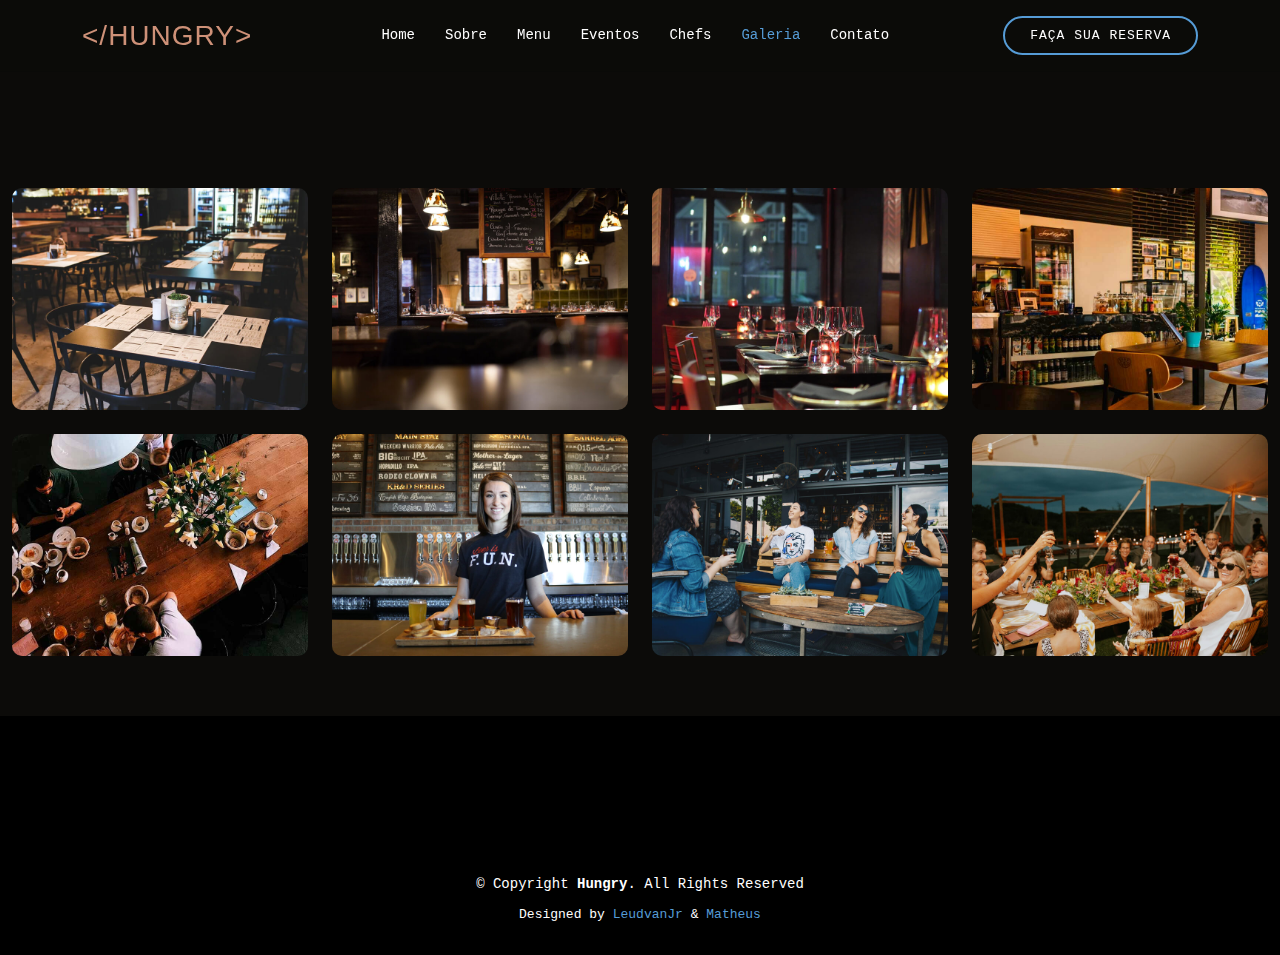
<file: galeria.html>
<!DOCTYPE html>
<html lang="en">

<head>
  <meta charset="utf-8">
  <meta content="width=device-width, initial-scale=1.0" name="viewport">

  <title>A fome dos programadores</title>
  <meta content="" name="description">
  <meta content="" name="keywords">

  <!-- Favicons -->
  <link href="assets/img/favicon.png" rel="icon">
  <link href="assets/img/apple-touch-icon.png" rel="apple-touch-icon">

  <!-- Google Fonts -->
  <link rel="preconnect" href="https://fonts.googleapis.com">
  <link rel="preconnect" href="https://fonts.gstatic.com" crossorigin>
  <link
    href="https://fonts.googleapis.com/css2?family=Open+Sans:ital,wght@0,300;0,400;0,500;0,600;0,700;1,300;1,400;1,600;1,700&family=Inter:ital,wght@0,300;0,400;0,500;0,600;0,700;1,300;1,400;1,500;1,600;1,700&family=Cardo:ital,wght@0,400;0,700;1,400&display=swap"
    rel="stylesheet">

  <!-- Vendor CSS Files -->
  <link href="assets/vendor/bootstrap/css/bootstrap.min.css" rel="stylesheet">
  <link href="assets/vendor/bootstrap-icons/bootstrap-icons.css" rel="stylesheet">
  <link href="assets/vendor/swiper/swiper-bundle.min.css" rel="stylesheet">
  <link href="assets/vendor/glightbox/css/glightbox.min.css" rel="stylesheet">
  <link href="assets/vendor/aos/aos.css" rel="stylesheet">

  <!-- Template Main CSS File -->
  <link href="assets/css/style.css" rel="stylesheet">

</head>

<body>

  <!-- ======= Header ======= -->
  <header id="header" class="fixed-top d-flex align-items-cente">
    <div class="container-fluid container-xl d-flex align-items-center justify-content-lg-between">

      <h1 class="logo me-auto me-lg-0"><a href="index.html">&lt;/Hungry&gt;</a></h1>
      <!-- Uncomment below if you prefer to use an image logo -->
      <!-- <a href="index.html" class="logo me-auto me-lg-0"><img src="assets/img/logo.png" alt="" class="img-fluid"></a>-->

      <nav id="navbar" class="navbar order-last order-lg-0">
        <ul>
          <li><a class="nav-link scrollto " href="index.html">Home</a></li>
          <li><a class="nav-link scrollto" href="index.html#about">Sobre</a></li>
          <li><a class="nav-link scrollto" href="menu.html">Menu</a></li>
          <li><a class="nav-link scrollto" href="eventos.html">Eventos</a></li>
          <li><a class="nav-link scrollto" href="index.html#chefs">Chefs</a></li>
          <li><a class="nav-link scrollto active" href="galeria.html">Galeria</a></li>
          <li><a class="nav-link scrollto" href="index.html#contact">Contato</a></li>
        </ul>
        <i class="bi bi-list mobile-nav-toggle"></i>
      </nav><!-- .navbar -->
      <a href="#book-a-table" class="book-a-table-btn scrollto d-none d-lg-flex">Faça sua Reserva</a>

    </div>
  </header><!-- End Header -->



  <main id="main" data-aos="fade" data-aos-delay="1500">

    <!-- ======= End Page Header ======= -->
    <div class="page-header d-flex align-items-center">
      <div class="container position-relative">
        <div class="row d-flex justify-content-center">
        </div>
      </div>
    </div><!-- End Page Header -->

    <!-- ======= Gallery Section ======= -->
    <section id="gallery" class="gallery">
      <div class="container-fluid">

        <div class="row gy-4 justify-content-center">
          <div class="col-xl-3 col-lg-4 col-md-6">
            <div class="gallery-item h-100">
              <img src="assets/img/gallery/gallery-1.jpg" class="img-fluid" alt="">
              <div class="gallery-links d-flex align-items-center justify-content-center">
                <a href="assets/img/gallery/gallery-1.jpg" title="Gallery 1" class="glightbox preview-link"><i
                    class="bi bi-arrows-angle-expand"></i></a>
              </div>
            </div>
          </div><!-- End Gallery Item -->
          <div class="col-xl-3 col-lg-4 col-md-6">
            <div class="gallery-item h-100">
              <img src="assets/img/gallery/gallery-2.jpg" class="img-fluid" alt="">
              <div class="gallery-links d-flex align-items-center justify-content-center">
                <a href="assets/img/gallery/gallery-2.jpg" title="Gallery 2" class="glightbox preview-link"><i
                    class="bi bi-arrows-angle-expand"></i></a>
              </div>
            </div>
          </div><!-- End Gallery Item -->
          <div class="col-xl-3 col-lg-4 col-md-6">
            <div class="gallery-item h-100">
              <img src="assets/img/gallery/gallery-3.jpg" class="img-fluid" alt="">
              <div class="gallery-links d-flex align-items-center justify-content-center">
                <a href="assets/img/gallery/gallery-3.jpg" title="Gallery 3" class="glightbox preview-link"><i
                    class="bi bi-arrows-angle-expand"></i></a>
              </div>
            </div>
          </div><!-- End Gallery Item -->
          <div class="col-xl-3 col-lg-4 col-md-6">
            <div class="gallery-item h-100">
              <img src="assets/img/gallery/gallery-4.jpg" class="img-fluid" alt="">
              <div class="gallery-links d-flex align-items-center justify-content-center">
                <a href="assets/img/gallery/gallery-4.jpg" title="Gallery 4" class="glightbox preview-link"><i
                    class="bi bi-arrows-angle-expand"></i></a>
              </div>
            </div>
          </div><!-- End Gallery Item -->
          <div class="col-xl-3 col-lg-4 col-md-6">
            <div class="gallery-item h-100">
              <img src="assets/img/gallery/gallery-5.jpg" class="img-fluid" alt="">
              <div class="gallery-links d-flex align-items-center justify-content-center">
                <a href="assets/img/gallery/gallery-5.jpg" title="Gallery 5" class="glightbox preview-link"><i
                    class="bi bi-arrows-angle-expand"></i></a>
              </div>
            </div>
          </div><!-- End Gallery Item -->
          <div class="col-xl-3 col-lg-4 col-md-6">
            <div class="gallery-item h-100">
              <img src="assets/img/gallery/gallery-6.jpg" class="img-fluid" alt="">
              <div class="gallery-links d-flex align-items-center justify-content-center">
                <a href="assets/img/gallery/gallery-6.jpg" title="Gallery 6" class="glightbox preview-link"><i
                    class="bi bi-arrows-angle-expand"></i></a>
              </div>
            </div>
          </div><!-- End Gallery Item -->
          <div class="col-xl-3 col-lg-4 col-md-6">
            <div class="gallery-item h-100">
              <img src="assets/img/gallery/gallery-7.jpg" class="img-fluid" alt="">
              <div class="gallery-links d-flex align-items-center justify-content-center">
                <a href="assets/img/gallery/gallery-7.jpg" title="Gallery 7" class="glightbox preview-link"><i
                    class="bi bi-arrows-angle-expand"></i></a>
              </div>
            </div>
          </div><!-- End Gallery Item -->
          <div class="col-xl-3 col-lg-4 col-md-6">
            <div class="gallery-item h-100">
              <img src="assets/img/gallery/gallery-8.jpg" class="img-fluid" alt="">
              <div class="gallery-links d-flex align-items-center justify-content-center">
                <a href="assets/img/gallery/gallery-8.jpg" title="Gallery 8" class="glightbox preview-link"><i
                    class="bi bi-arrows-angle-expand"></i></a>
              </div>
            </div>
          </div><!-- End Gallery Item -->

        </div>

      </div>
    </section><!-- End Gallery Section -->

  </main><!-- End #main -->
  <!-- ======= Footer ======= -->
  <footer id="footer">
    <div class="container">
      <div class="copyright">
        &copy; Copyright <strong><span>Hungry</span></strong>. All Rights Reserved
      </div>
      <div class="credits">
        <!-- All the links in the footer should remain intact. -->
        <!-- You can delete the links only if you purchased the pro version. -->
        <!-- Licensing information: https://bootstrapmade.com/license/ -->
        <!-- Purchase the pro version with working PHP/AJAX contact form: https://bootstrapmade.com/restaurantly-restaurant-template/ -->
        Designed by <a href="https://github.com/LeudvanJr">LeudvanJr</a> & <a href="https://github.com/matheusg40">Matheus</a>
      </div>
    </div>
  </footer><!-- End Footer -->


  <!-- 
botao pra levar ao topo da tela -->
  <!-- <a href="#" class="scroll-top d-flex align-items-center justify-content-center"><i class="bi bi-arrow-up-short"></i></a> -->

  <div id="preloader">
    <div class="line"></div>
  </div>

  <!-- Vendor JS Files -->
  <script src="assets/vendor/bootstrap/js/bootstrap.bundle.min.js"></script>
  <script src="assets/vendor/swiper/swiper-bundle.min.js"></script>
  <script src="assets/vendor/glightbox/js/glightbox.min.js"></script>
  <script src="assets/vendor/aos/aos.js"></script>
  <script src="assets/vendor/php-email-form/validate.js"></script>

  <!-- Template Main JS File -->
  <script src="assets/js/main.js"></script>

</body>

</html>
</file>
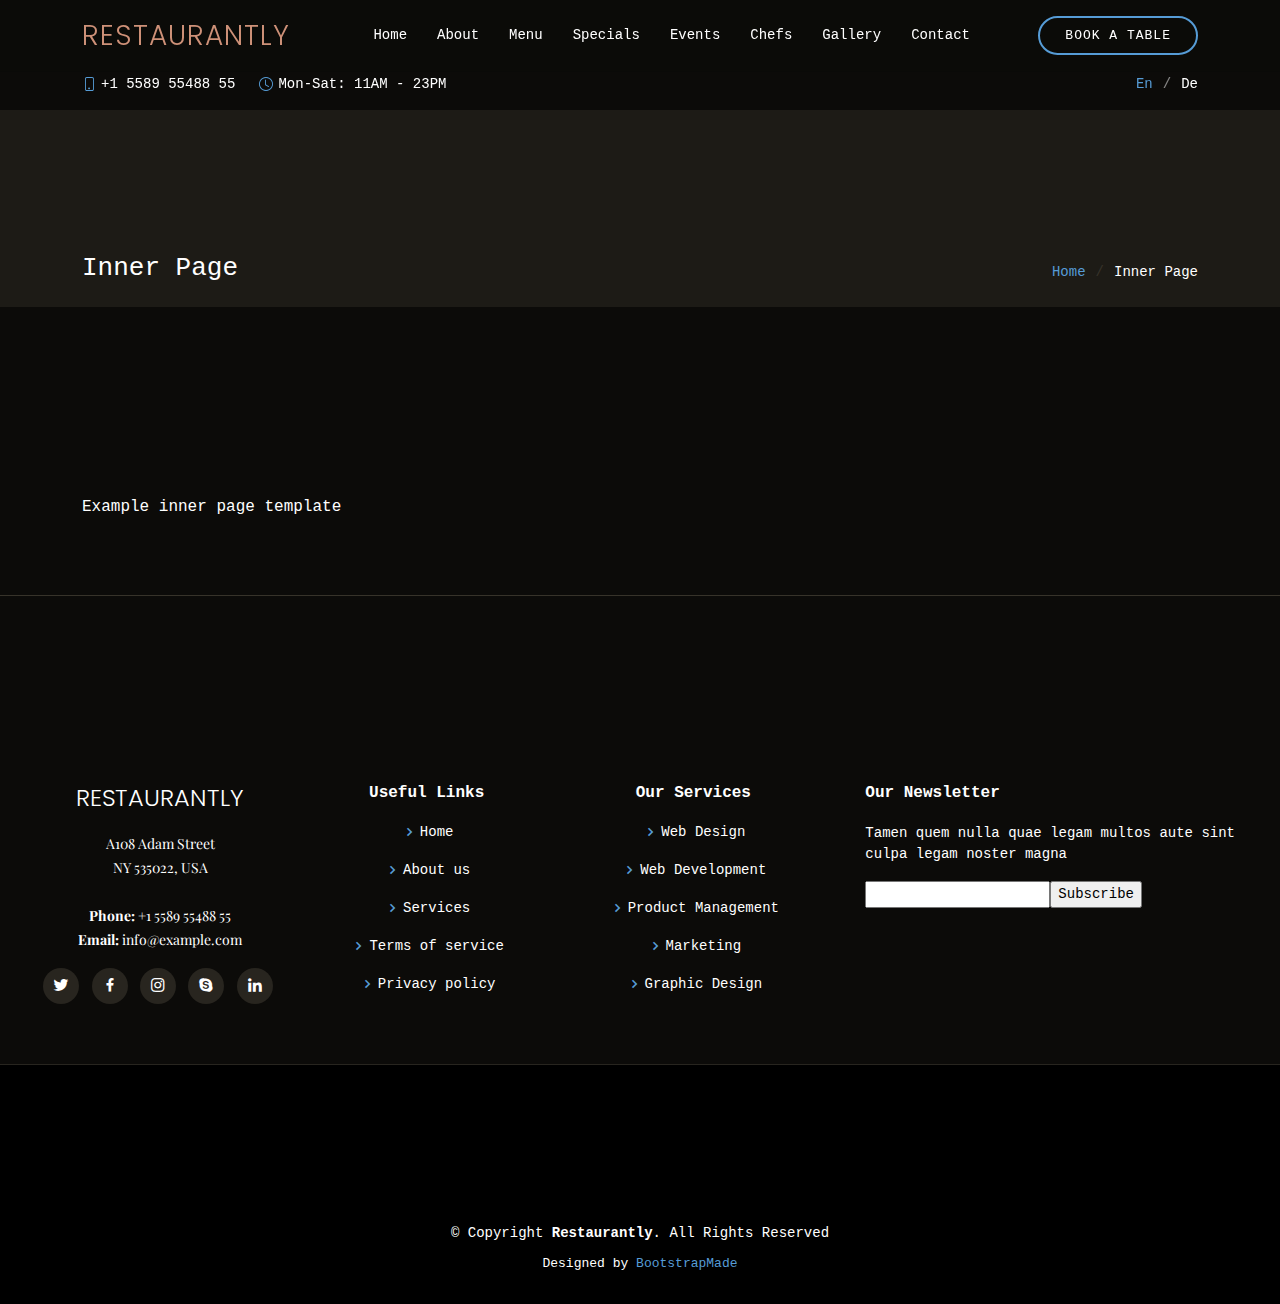
<file: inner-page.html>
<!DOCTYPE html>
<html lang="en">

<head>
  <meta charset="utf-8">
  <meta content="width=device-width, initial-scale=1.0" name="viewport">

  <title>Restaurantly Bootstrap Template - Inner Page</title>
  <meta content="" name="description">
  <meta content="" name="keywords">

  <!-- Favicons -->
  <link href="assets/img/favicon.png" rel="icon">
  <link href="assets/img/apple-touch-icon.png" rel="apple-touch-icon">

  <!-- Google Fonts -->
  <link href="https://fonts.googleapis.com/css?family=Open+Sans:300,300i,400,400i,600,600i,700,700i|Playfair+Display:ital,wght@0,400;0,500;0,600;0,700;1,400;1,500;1,600;1,700|Poppins:300,300i,400,400i,500,500i,600,600i,700,700i" rel="stylesheet">

  <!-- Vendor CSS Files -->
  <link href="assets/vendor/animate.css/animate.min.css" rel="stylesheet">
  <link href="assets/vendor/aos/aos.css" rel="stylesheet">
  <link href="assets/vendor/bootstrap/css/bootstrap.min.css" rel="stylesheet">
  <link href="assets/vendor/bootstrap-icons/bootstrap-icons.css" rel="stylesheet">
  <link href="assets/vendor/boxicons/css/boxicons.min.css" rel="stylesheet">
  <link href="assets/vendor/glightbox/css/glightbox.min.css" rel="stylesheet">
  <link href="assets/vendor/swiper/swiper-bundle.min.css" rel="stylesheet">

  <!-- Template Main CSS File -->
  <link href="assets/css/style.css" rel="stylesheet">

  <!-- =======================================================
  * Template Name: Restaurantly - v3.8.0
  * Template URL: https://bootstrapmade.com/restaurantly-restaurant-template/
  * Author: BootstrapMade.com
  * License: https://bootstrapmade.com/license/
  ======================================================== -->
</head>

<body>

  <!-- ======= Top Bar ======= -->
  <div id="topbar" class="d-flex align-items-center fixed-top">
    <div class="container d-flex justify-content-center justify-content-md-between">

      <div class="contact-info d-flex align-items-center">
        <i class="bi bi-phone d-flex align-items-center"><span>+1 5589 55488 55</span></i>
        <i class="bi bi-clock d-flex align-items-center ms-4"><span> Mon-Sat: 11AM - 23PM</span></i>
      </div>

      <div class="languages d-none d-md-flex align-items-center">
        <ul>
          <li>En</li>
          <li><a href="#">De</a></li>
        </ul>
      </div>
    </div>
  </div>

  <!-- ======= Header ======= -->
  <header id="header" class="fixed-top d-flex align-items-cente">
    <div class="container-fluid container-xl d-flex align-items-center justify-content-lg-between">

      <h1 class="logo me-auto me-lg-0"><a href="index.html">Restaurantly</a></h1>
      <!-- Uncomment below if you prefer to use an image logo -->
      <!-- <a href="index.html" class="logo me-auto me-lg-0"><img src="assets/img/logo.png" alt="" class="img-fluid"></a>-->

      <nav id="navbar" class="navbar order-last order-lg-0">
        <ul>
          <li><a class="nav-link scrollto " href="#hero">Home</a></li>
          <li><a class="nav-link scrollto" href="#about">About</a></li>
          <li><a class="nav-link scrollto" href="#menu">Menu</a></li>
          <li><a class="nav-link scrollto" href="#specials">Specials</a></li>
          <li><a class="nav-link scrollto" href="#events">Events</a></li>
          <li><a class="nav-link scrollto" href="#chefs">Chefs</a></li>
          <li><a class="nav-link scrollto" href="#gallery">Gallery</a></li>
          <li><a class="nav-link scrollto" href="#contact">Contact</a></li>
        </ul>
        <i class="bi bi-list mobile-nav-toggle"></i>
      </nav><!-- .navbar -->
      <a href="#book-a-table" class="book-a-table-btn scrollto d-none d-lg-flex">Book a table</a>

    </div>
  </header><!-- End Header -->

  <main id="main">
    <section class="breadcrumbs">
      <div class="container">

        <div class="d-flex justify-content-between align-items-center">
          <h2>Inner Page</h2>
          <ol>
            <li><a href="index.html">Home</a></li>
            <li>Inner Page</li>
          </ol>
        </div>

      </div>
    </section>

    <section class="inner-page">
      <div class="container">
        <p>
          Example inner page template
        </p>
      </div>
    </section>

  </main><!-- End #main -->

  <!-- ======= Footer ======= -->
  <footer id="footer">
    <div class="footer-top">
      <div class="container">
        <div class="row">

          <div class="col-lg-3 col-md-6">
            <div class="footer-info">
              <h3>Restaurantly</h3>
              <p>
                A108 Adam Street <br>
                NY 535022, USA<br><br>
                <strong>Phone:</strong> +1 5589 55488 55<br>
                <strong>Email:</strong> info@example.com<br>
              </p>
              <div class="social-links mt-3">
                <a href="#" class="twitter"><i class="bx bxl-twitter"></i></a>
                <a href="#" class="facebook"><i class="bx bxl-facebook"></i></a>
                <a href="#" class="instagram"><i class="bx bxl-instagram"></i></a>
                <a href="#" class="google-plus"><i class="bx bxl-skype"></i></a>
                <a href="#" class="linkedin"><i class="bx bxl-linkedin"></i></a>
              </div>
            </div>
          </div>

          <div class="col-lg-2 col-md-6 footer-links">
            <h4>Useful Links</h4>
            <ul>
              <li><i class="bx bx-chevron-right"></i> <a href="#">Home</a></li>
              <li><i class="bx bx-chevron-right"></i> <a href="#">About us</a></li>
              <li><i class="bx bx-chevron-right"></i> <a href="#">Services</a></li>
              <li><i class="bx bx-chevron-right"></i> <a href="#">Terms of service</a></li>
              <li><i class="bx bx-chevron-right"></i> <a href="#">Privacy policy</a></li>
            </ul>
          </div>

          <div class="col-lg-3 col-md-6 footer-links">
            <h4>Our Services</h4>
            <ul>
              <li><i class="bx bx-chevron-right"></i> <a href="#">Web Design</a></li>
              <li><i class="bx bx-chevron-right"></i> <a href="#">Web Development</a></li>
              <li><i class="bx bx-chevron-right"></i> <a href="#">Product Management</a></li>
              <li><i class="bx bx-chevron-right"></i> <a href="#">Marketing</a></li>
              <li><i class="bx bx-chevron-right"></i> <a href="#">Graphic Design</a></li>
            </ul>
          </div>

          <div class="col-lg-4 col-md-6 footer-newsletter">
            <h4>Our Newsletter</h4>
            <p>Tamen quem nulla quae legam multos aute sint culpa legam noster magna</p>
            <form action="" method="post">
              <input type="email" name="email"><input type="submit" value="Subscribe">
            </form>

          </div>

        </div>
      </div>
    </div>

    <div class="container">
      <div class="copyright">
        &copy; Copyright <strong><span>Restaurantly</span></strong>. All Rights Reserved
      </div>
      <div class="credits">
        <!-- All the links in the footer should remain intact. -->
        <!-- You can delete the links only if you purchased the pro version. -->
        <!-- Licensing information: https://bootstrapmade.com/license/ -->
        <!-- Purchase the pro version with working PHP/AJAX contact form: https://bootstrapmade.com/restaurantly-restaurant-template/ -->
        Designed by <a href="https://bootstrapmade.com/">BootstrapMade</a>
      </div>
    </div>
  </footer><!-- End Footer -->

  <div id="preloader"></div>
  <a href="#" class="back-to-top d-flex align-items-center justify-content-center"><i class="bi bi-arrow-up-short"></i></a>

  <!-- Vendor JS Files -->
  <script src="assets/vendor/aos/aos.js"></script>
  <script src="assets/vendor/bootstrap/js/bootstrap.bundle.min.js"></script>
  <script src="assets/vendor/glightbox/js/glightbox.min.js"></script>
  <script src="assets/vendor/isotope-layout/isotope.pkgd.min.js"></script>
  <script src="assets/vendor/swiper/swiper-bundle.min.js"></script>
  <script src="assets/vendor/php-email-form/validate.js"></script>

  <!-- Template Main JS File -->
  <script src="assets/js/main.js"></script>

</body>

</html>
</file>
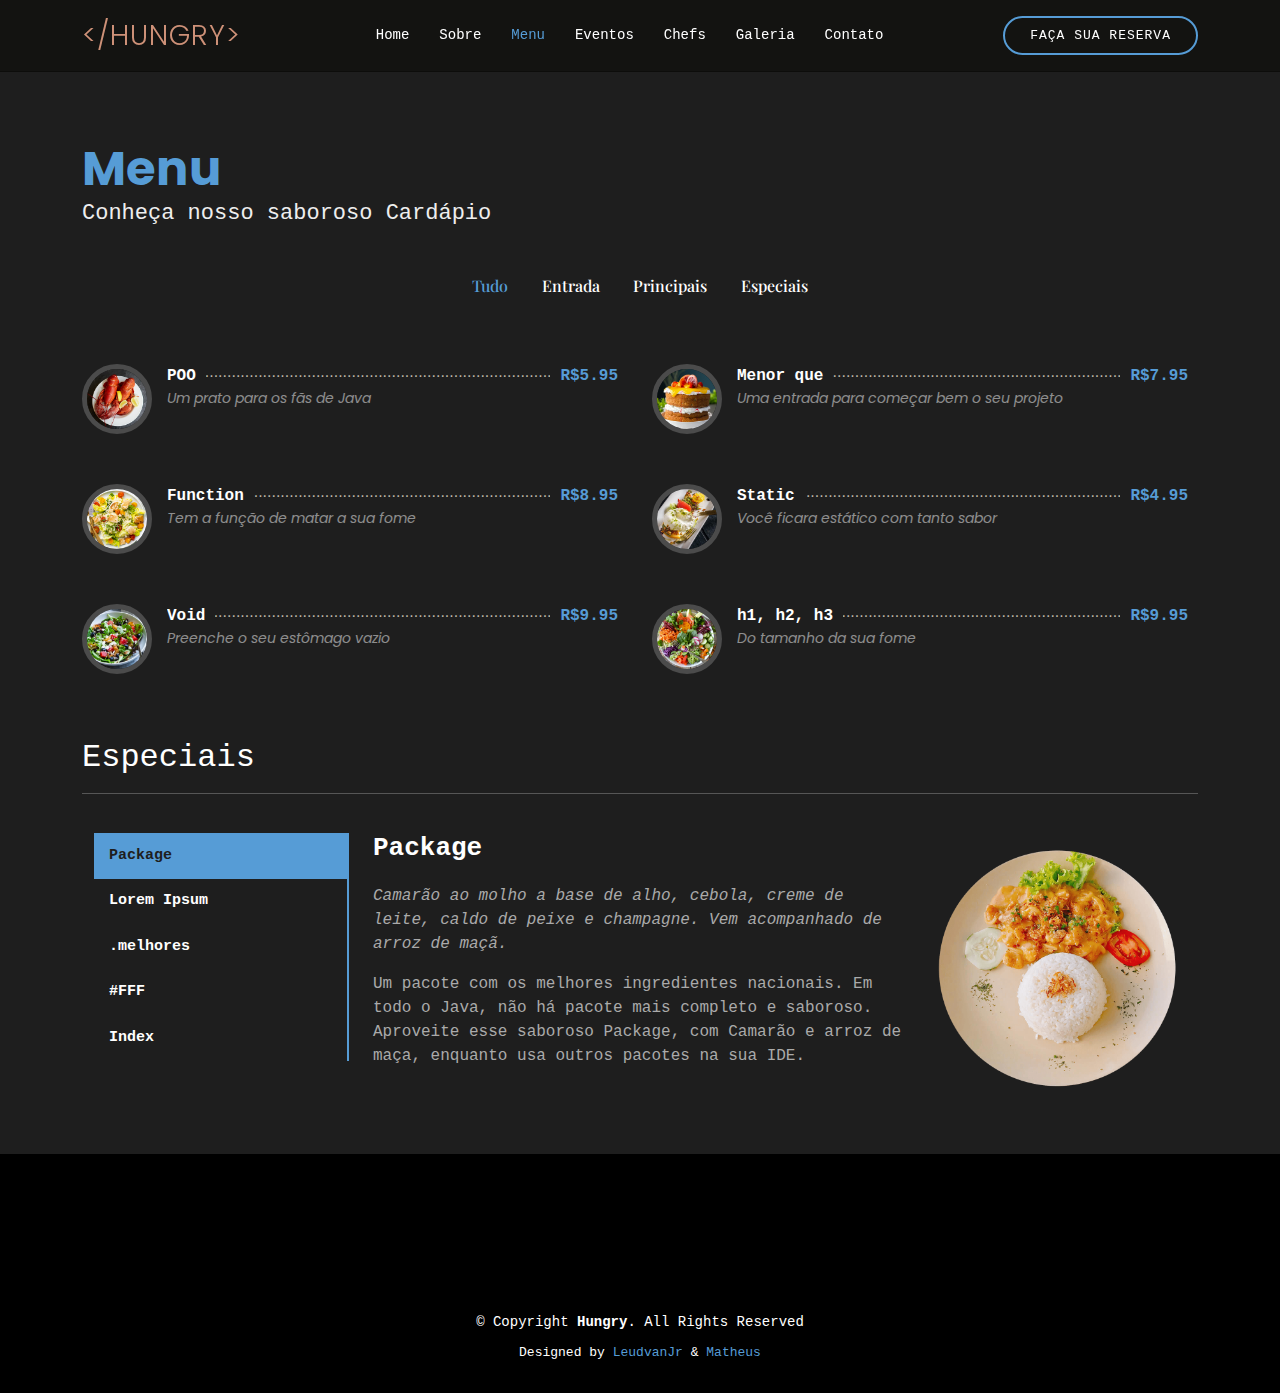
<file: menu.html>
<!DOCTYPE html>
<html lang="en">

<head>
    <meta charset="UTF-8">
    <meta http-equiv="X-UA-Compatible" content="IE=edge">
    <meta name="viewport" content="width=device-width, initial-scale=1.0">
    <title>Menu</title>

    <!-- Favicons -->
    <link href="assets/img/favicon.png" rel="icon">
    <link href="assets/img/apple-touch-icon.png" rel="apple-touch-icon">

    <!-- Google Fonts -->
    <link
        href="https://fonts.googleapis.com/css?family=Open+Sans:300,300i,400,400i,600,600i,700,700i|Playfair+Display:ital,wght@0,400;0,500;0,600;0,700;1,400;1,500;1,600;1,700|Poppins:300,300i,400,400i,500,500i,600,600i,700,700i"
        rel="stylesheet">

    <!-- Vendor CSS Files -->
    <link href="assets/vendor/animate.css/animate.min.css" rel="stylesheet">
    <!-- <link href="assets/vendor/aos/aos.css" rel="stylesheet"> -->
    <link href="assets/vendor/bootstrap/css/bootstrap.min.css" rel="stylesheet">
    <link href="assets/vendor/bootstrap-icons/bootstrap-icons.css" rel="stylesheet">
    <link href="assets/vendor/boxicons/css/boxicons.min.css" rel="stylesheet">
    <link href="assets/vendor/glightbox/css/glightbox.min.css" rel="stylesheet">
    <link href="assets/vendor/swiper/swiper-bundle.min.css" rel="stylesheet">

    <link href="assets/css/style.css" rel="stylesheet">

</head>

<body>
    <!-- ======= Header ======= -->
    <header id="header" class="fixed-top d-flex align-items-cente">
        <div class="container-fluid container-xl d-flex align-items-center justify-content-lg-between">

            <h1 class="logo me-auto me-lg-0"><a href="index.html">&lt;/Hungry&gt;</a></h1>
            <!-- Uncomment below if you prefer to use an image logo -->
            <!-- <a href="index.html" class="logo me-auto me-lg-0"><img src="assets/img/logo.png" alt="" class="img-fluid"></a>-->

            <nav id="navbar" class="navbar order-last order-lg-0">
                <ul>
                    <li><a class="nav-link scrollto " href="index.html">Home</a></li>
                    <li><a class="nav-link scrollto" href="index.html#about">Sobre</a></li>
                    <li><a class="nav-link scrollto active" href="menu.html">Menu</a></li>
                    <li><a class="nav-link scrollto " href="eventos.html">Eventos</a></li>
                    <li><a class="nav-link scrollto" href="index.html#chefs">Chefs</a></li>
                    <li><a class="nav-link scrollto " href="galeria.html">Galeria</a></li>
                    <li><a class="nav-link scrollto" href="index.html#contact">Contato</a></li>
                </ul>
                <i class="bi bi-list mobile-nav-toggle"></i>
            </nav><!-- .navbar -->
            <a href="#book-a-table" class="book-a-table-btn scrollto d-none d-lg-flex">Faça sua Reserva</a>

        </div>
    </header><!-- End Header -->




    <div class="menu">

        <div class="container" data-aos="fade-up">

            <div class="section-title">
                <h1>Menu</h1>
                <a class="subtitulo">Conheça nosso saboroso Cardápio</a>
            </div>

            <div class="row" data-aos="fade-up" data-aos-delay="100">
                <div class="col-lg-12 d-flex justify-content-center">
                    <ul id="menu-flters">
                        <li data-filter="*" class="filter-active">Tudo</li>
                        <li data-filter=".filter-starters">Entrada</li>
                        <li data-filter=".filter-salads">Principais</li>
                        <li data-filter=".filter-specialty">Especiais</li>
                    </ul>
                </div>
            </div>

            <div class="row menu-container" data-aos="fade-up" data-aos-delay="200">

                <div class="col-lg-6 menu-item filter-starters">
                    <img src="assets/img/menu/lobster-bisque.jpg" class="menu-img" alt="">
                    <div class="menu-content">
                        <a >POO</a><span>R$5.95</span>
                    </div>
                    <div class="menu-ingredients">
                        Um prato para os fãs de Java
                    </div>
                </div>

                <div class="col-lg-6 menu-item filter-starters">
                    <img src="assets/img/menu/cake.jpg" class="menu-img" alt="">
                    <div class="menu-content">
                        <a >Menor que</a><span>R$7.95</span>
                    </div>
                    <div class="menu-ingredients">
                        Uma entrada para começar bem o seu projeto
                    </div>
                </div>

                <div class="col-lg-6 menu-item filter-salads">
                    <img src="assets/img/menu/caesar.jpg" class="menu-img" alt="">
                    <div class="menu-content">
                        <a >Function</a><span>R$8.95</span>
                    </div>
                    <div class="menu-ingredients">
                        Tem a função de matar a sua fome
                    </div>
                </div>

                <div class="col-lg-6 menu-item filter-starters">
                    <img src="assets/img/menu/mozzarella.jpg" class="menu-img" alt="">
                    <div class="menu-content">
                        <a>Static</a><span>R$4.95</span>
                    </div>
                    <div class="menu-ingredients">
                        Você ficara estático com tanto sabor
                    </div>
                </div>

                <div class="col-lg-6 menu-item filter-salads">
                    <img src="assets/img/menu/greek-salad.jpg" class="menu-img" alt="">
                    <div class="menu-content">
                        <a >Void</a><span>R$9.95</span>
                    </div>
                    <div class="menu-ingredients">
                        Preenche o seu estômago vazio
                    </div>
                </div>

                <div class="col-lg-6 menu-item filter-salads">
                    <img src="assets/img/menu/spinach-salad.jpg" class="menu-img" alt="">
                    <div class="menu-content">
                        <a >h1, h2, h3</a><span>R$9.95</span>
                    </div>
                    <div class="menu-ingredients">
                        Do tamanho da sua fome
                    </div>
                </div>

                <!-- ===== MENU ESPECIAL =====-->
                <div class="specials menu-item filter-specialty" id="specials">
                    <h2 class="especialTittle">Especiais</h2>
                    <hr>
                    <div class="container" data-aos="fade-up">

                        <div class="row" data-aos="fade-up" data-aos-delay="100">
                            <div class="col-lg-3">
                                <ul class="nav nav-tabs flex-column">
                                    <li class="nav-item">
                                        <a class="nav-link active show" data-bs-toggle="tab" href="#tab-1">Package</a>
                                    </li>
                                    <li class="nav-item">
                                        <a class="nav-link" data-bs-toggle="tab" href="#tab-2">Lorem Ipsum</a>
                                    </li>
                                    <li class="nav-item">
                                        <a class="nav-link" data-bs-toggle="tab" href="#tab-3">.melhores</a>
                                    </li>
                                    <li class="nav-item">
                                        <a class="nav-link" data-bs-toggle="tab" href="#tab-4">#FFF</a>
                                    </li>
                                    <li class="nav-item">
                                        <a class="nav-link" data-bs-toggle="tab" href="#tab-5">Index</a>
                                    </li>
                                </ul>
                            </div>
                            <div class="col-lg-9 mt-4 mt-lg-0">
                                <div class="tab-content">
                                    <div class="tab-pane active show" id="tab-1">
                                        <div class="row">
                                            <div class="col-lg-8 details order-2 order-lg-1">
                                                <h3>Package</h3>
                                                <p class="fst-italic">Camarão ao molho a base de alho, cebola, creme de
                                                    leite, caldo de peixe e champagne. Vem acompanhado de arroz de maçã.
                                                </p>
                                                <p>Um pacote com os melhores ingredientes nacionais. Em todo o Java, não
                                                    há pacote mais completo e saboroso. Aproveite esse saboroso Package,
                                                    com Camarão e arroz de maça, enquanto usa outros pacotes na sua IDE.
                                                </p>
                                            </div>
                                            <div class="col-lg-4 text-center order-1 order-lg-2">
                                                <img src="assets/img/specials-1.png" alt="" class="img-fluid">
                                            </div>
                                        </div>
                                    </div>
                                    <div class="tab-pane" id="tab-2">
                                        <div class="row">
                                            <div class="col-lg-8 details order-2 order-lg-1">
                                                <h3>Lorem Ipsum</h3>
                                                <p class="fst-italic">Qui laudantium consequatur laborum sit qui ad
                                                    sapiente dila parde sonata raqer a videna mareta paulona marka</p>
                                                <p>Ea ipsum voluptatem consequatur quis est. Illum error ullam omnis
                                                    quia et reiciendis sunt sunt est. Non aliquid repellendus itaque
                                                    accusamus eius et velit ipsa voluptates. Optio nesciunt eaque beatae
                                                    accusamus lerode pakto madirna desera vafle de nideran pal.</p>
                                            </div>
                                            <div class="col-lg-4 text-center order-1 order-lg-2">
                                                <img src="assets/img/specials-2.png" alt="" class="img-fluid">
                                            </div>
                                        </div>
                                    </div>
                                    <div class="tab-pane" id="tab-3">
                                        <div class="row">
                                            <div class="col-lg-8 details order-2 order-lg-1">
                                                <h3>.melhores</h3>
                                                <p class="fst-italic">Agnolotti de búfala e manjericão, servido ao molho
                                                    de tomate seco e espinafre.</p>
                                                <p>Pertencente a classe dos melhores pratos desse restaurante, nosso
                                                    Agnolotti possui propriedades com atributos incriveis, como:<br>
                                                    sabor:100%;<br>
                                                    ingredientes:max-quality;<br>
                                                    size:regular;</p>
                                            </div>
                                            <div class="col-lg-4 text-center order-1 order-lg-2">
                                                <img src="assets/img/specials-3.png" alt="" class="img-fluid">
                                            </div>
                                        </div>
                                    </div>
                                    <div class="tab-pane" id="tab-4">
                                        <div class="row">
                                            <div class="col-lg-8 details order-2 order-lg-1">
                                                <h3>#FFF</h3>
                                                <p class="fst-italic">Versão de strogonoff do Marettimo com frutos do
                                                    mar flambados no conhaque, a moda do chef</p>
                                                <p>O sabor é tão grande que usamos Hexadecimal para clássifica-lo. Esse
                                                    é um prato que vai iluminar o seu paladar, permitindo o melhor dos
                                                    Brainstormings.</p>
                                            </div>
                                            <div class="col-lg-4 text-center order-1 order-lg-2">
                                                <img src="assets/img/specials-4.png" alt="" class="img-fluid">
                                            </div>
                                        </div>
                                    </div>
                                    <div class="tab-pane" id="tab-5">
                                        <div class="row">
                                            <div class="col-lg-8 details order-2 order-lg-1">
                                                <h3>Index</h3>
                                                <p class="fst-italic">Lagosta feita com creme de leite, cenoura, cebola,
                                                    conhaque e queijo acompanhado de arroz branco.</p>
                                                <p>Por meio do Index o navegador identidica a página principal, por meio
                                                    do nosso Index a sua língua identifica o melhor restaurante: o nosso
                                                    =)</p>
                                            </div>
                                            <div class="col-lg-4 text-center order-1 order-lg-2">
                                                <img src="assets/img/specials-5.png" alt="" class="img-fluid">
                                            </div>
                                        </div>
                                    </div>
                                </div>
                            </div>
                        </div>

                    </div>

                </div>

            </div>

        </div>
    </div>
    <!-- ======= Footer ======= -->
    <footer id="footer">
        <div class="container">
            <div class="copyright">
                &copy; Copyright <strong><span>Hungry</span></strong>. All Rights Reserved
            </div>
            <div class="credits">
                <!-- All the links in the footer should remain intact. -->
                <!-- You can delete the links only if you purchased the pro version. -->
                <!-- Licensing information: https://bootstrapmade.com/license/ -->
                <!-- Purchase the pro version with working PHP/AJAX contact form: https://bootstrapmade.com/restaurantly-restaurant-template/ -->
                Designed by <a href="https://github.com/LeudvanJr">LeudvanJr</a> & <a
                    href="https://github.com/matheusg40">Matheus</a>
            </div>
        </div>
    </footer><!-- End Footer -->


    <!-- Template Main JS File -->
    <script src="assets/js/main.js"></script>

    <!-- Vendor JS Files -->
    <script src="assets/vendor/aos/aos.js"></script>
    <script src="assets/vendor/bootstrap/js/bootstrap.bundle.min.js"></script>
    <script src="assets/vendor/glightbox/js/glightbox.min.js"></script>
    <script src="assets/vendor/isotope-layout/isotope.pkgd.min.js"></script>
    <script src="assets/vendor/swiper/swiper-bundle.min.js"></script>
</body>

</html>
</file>
<file: assets/css/style.css>
/**
* Template Name: Restaurantly - v3.8.0
* Template URL: https://bootstrapmade.com/restaurantly-restaurant-template/
* Author: BootstrapMade.com
* License: https://bootstrapmade.com/license/
*/

/*--------------------------------------------------------------
# General
--------------------------------------------------------------*/
body {
  /* font-family: "Open Sans", sans-serif; */
  font-family: Consolas, 'Courier New', monospace;
  background: #0c0b09;
  color: #fff;
}

.container{
  padding-top: 10%;
}

a {
  color: #569CD6;
  text-decoration: none;
}

a:hover {
  color: #569CD6;
  text-decoration: none;
}

h1,
h2,
h3,
h4,
h5,
h6 {
  font-family: Consolas, monospace, "Playfair Display", sans-serif;
}

/*--------------------------------------------------------------
# Preloader
--------------------------------------------------------------*/
#preloader {
  position: fixed;
  top: 0;
  left: 0;
  right: 0;
  bottom: 0;
  z-index: 9999;
  overflow: hidden;
  background: #1E1E1E;
}

#preloader:before {
  content: "";
  position: fixed;
  top: calc(50% - 30px);
  left: calc(50% - 30px);
  border: 6px solid #1E1E1E;
  border-top-color: #569CD6;
  border-bottom-color: #569CD6;
  border-radius: 50%;
  width: 60px;
  height: 60px;
  -webkit-animation: animate-preloader 1s linear infinite;
  animation: animate-preloader 1s linear infinite;
}

@-webkit-keyframes animate-preloader {
  0% {
    transform: rotate(0deg);
  }

  100% {
    transform: rotate(360deg);
  }
}

@keyframes animate-preloader {
  0% {
    transform: rotate(0deg);
  }

  100% {
    transform: rotate(360deg);
  }
}

/*--------------------------------------------------------------
# Back to top button
--------------------------------------------------------------*/
.back-to-top {
  position: fixed;
  visibility: hidden;
  opacity: 0;
  right: 15px;
  bottom: 15px;
  z-index: 996;
  width: 44px;
  height: 44px;
  border-radius: 50px;
  transition: all 0.4s;
  border: 2px solid #569CD6;
}

.back-to-top i {
  font-size: 28px;
  color: #569CD6;
  line-height: 0;
}

.back-to-top:hover {
  background: #569CD6;
  color: #1E1E1E;
}

.back-to-top:hover i {
  color: #444444;
}

.back-to-top.active {
  visibility: visible;
  opacity: 1;
}

/*--------------------------------------------------------------
# Disable aos animation delay on mobile devices
--------------------------------------------------------------*/
@media screen and (max-width: 768px) {
  [data-aos-delay] {
    transition-delay: 0 !important;
  }
}

/*--------------------------------------------------------------
# Top Bar
--------------------------------------------------------------*/
#topbar {
  height: 40px;
  font-size: 14px;
  transition: all 0.5s;
  z-index: 996;
}

#topbar.topbar-scrolled {
  top: -40px;
}

#topbar .contact-info i {
  font-style: normal;
  color: #569CD6;
}

#topbar .contact-info i span {
  padding-left: 5px;
  color: #fff;
}

#topbar .languages ul {
  display: flex;
  flex-wrap: wrap;
  list-style: none;
  padding: 0;
  margin: 0;
  color: #569CD6;
}

#topbar .languages ul a {
  color: white;
}

#topbar .languages ul li+li {
  padding-left: 10px;
}

#topbar .languages ul li+li::before {
  display: inline-block;
  padding-right: 10px;
  color: rgba(255, 255, 255, 0.5);
  content: "/";
}

/*--------------------------------------------------------------
# Header
--------------------------------------------------------------*/
#header {
  background: rgba(12, 11, 9, 0.6);
  border-bottom: 1px solid rgba(12, 11, 9, 0.6);
  transition: all 0.5s;
  z-index: 997;
  padding: 15px 0;
}
#header.header-scrolled {
  top: 0;
  background: rgba(0, 0, 0, 0.85);
  border-bottom: 1px solid #37332a;
}

#header .logo {
  font-size: 28px;
  margin: 0;
  padding: 0;
  line-height: 1;
  font-weight: 300;
  letter-spacing: 1px;
  text-transform: uppercase;
  font-family: "Poppins", sans-serif;
}

#header .logo a {
  color: #CE9178;
}

#header .logo img {
  max-height: 40px;
}

/*--------------------------------------------------------------
# Book a table button Menu
--------------------------------------------------------------*/
section .book-a-table{
  padding-top: 0px;
}
.book-a-table .container{
  padding-top: 30px;
  padding-bottom: 60px;
}

.book-a-table-btn {
  margin: 0 0 0 15px;
  border: 2px solid #569CD6;
  color: #fff;
  border-radius: 50px;
  padding: 8px 25px;
  text-transform: uppercase;
  font-size: 13px;
  font-weight: 500;
  letter-spacing: 1px;
  transition: 0.3s;
}

.book-a-table-btn:hover {
  background: #569CD6;
  color: #fff;
}

@media (max-width: 992px) {
  .book-a-table-btn {
    margin: 0 15px 0 0;
    padding: 8px 20px;
  }
}

/*--------------------------------------------------------------
# Navigation Menu
--------------------------------------------------------------*/
/**
* Desktop Navigation 
*/
.navbar {
  padding: 0;
}

.navbar ul {
  margin: 0;
  padding: 0;
  display: flex;
  list-style: none;
  align-items: center;
}

.navbar li {
  position: relative;
}

.navbar a,
.navbar a:focus {
  display: flex;
  align-items: center;
  justify-content: space-between;
  padding: 10px 0 10px 30px;
  color: #fff;
  white-space: nowrap;
  transition: 0.3s;
  font-size: 14px;
}

.navbar a i,
.navbar a:focus i {
  font-size: 12px;
  line-height: 0;
  margin-left: 5px;
}

.navbar a:hover,
.navbar .active,
.navbar .active:focus,
.navbar li:hover>a {
  color: #569CD6;
}

.navbar .dropdown ul {
  display: block;
  position: absolute;
  left: 14px;
  top: calc(100% + 30px);
  margin: 0;
  padding: 10px 0;
  z-index: 99;
  opacity: 0;
  visibility: hidden;
  background: #fff;
  box-shadow: 0px 0px 30px rgba(127, 137, 161, 0.25);
  transition: 0.3s;
  border-radius: 4px;
}

.navbar .dropdown ul li {
  min-width: 200px;
}

.navbar .dropdown ul a {
  padding: 10px 20px;
  color: #444444;
}

.navbar .dropdown ul a i {
  font-size: 12px;
}

.navbar .dropdown ul a:hover,
.navbar .dropdown ul .active:hover,
.navbar .dropdown ul li:hover>a {
  color: #569CD6;
}

.navbar .dropdown:hover>ul {
  opacity: 1;
  top: 100%;
  visibility: visible;
}

.navbar .dropdown .dropdown ul {
  top: 0;
  left: calc(100% - 30px);
  visibility: hidden;
}

.navbar .dropdown .dropdown:hover>ul {
  opacity: 1;
  top: 0;
  left: 100%;
  visibility: visible;
}

@media (max-width: 1366px) {
  .navbar .dropdown .dropdown ul {
    left: -90%;
  }

  .navbar .dropdown .dropdown:hover>ul {
    left: -100%;
  }
}

/**
* Mobile Navigation 
*/
.mobile-nav-toggle {
  color: #fff;
  font-size: 28px;
  cursor: pointer;
  display: none;
  line-height: 0;
  transition: 0.5s;
}

@media (max-width: 991px) {
  .mobile-nav-toggle {
    display: block;
  }

  .navbar ul {
    display: none;
  }
}

.navbar-mobile {
  position: fixed;
  overflow: hidden;
  top: 0;
  right: 0;
  left: 0;
  bottom: 0;
  background: rgba(0, 0, 0, 0.9);
  transition: 0.3s;
  z-index: 999;
}

.navbar-mobile .mobile-nav-toggle {
  position: absolute;
  top: 15px;
  right: 15px;
}

.navbar-mobile ul {
  display: block;
  position: absolute;
  top: 55px;
  right: 15px;
  bottom: 15px;
  left: 15px;
  padding: 10px 0;
  border-radius: 6px;
  background-color: #fff;
  overflow-y: auto;
  transition: 0.3s;
}

.navbar-mobile a,
.navbar-mobile a:focus {
  padding: 10px 20px;
  font-size: 15px;
  color: #1E1E1E;
}

.navbar-mobile a:hover,
.navbar-mobile .active,
.navbar-mobile li:hover>a {
  color: #569CD6;
}

.navbar-mobile .getstarted,
.navbar-mobile .getstarted:focus {
  margin: 15px;
}

.navbar-mobile .dropdown ul {
  position: static;
  display: none;
  margin: 10px 20px;
  padding: 10px 0;
  z-index: 99;
  opacity: 1;
  visibility: visible;
  background: #fff;
  box-shadow: 0px 0px 30px rgba(127, 137, 161, 0.25);
}

.navbar-mobile .dropdown ul li {
  min-width: 200px;
}

.navbar-mobile .dropdown ul a {
  padding: 10px 20px;
}

.navbar-mobile .dropdown ul a i {
  font-size: 12px;
}

.navbar-mobile .dropdown ul a:hover,
.navbar-mobile .dropdown ul .active:hover,
.navbar-mobile .dropdown ul li:hover>a {
  color: #569CD6;
}

.navbar-mobile .dropdown>.dropdown-active {
  display: block;
}

/*--------------------------------------------------------------
# Hero Section
--------------------------------------------------------------*/
#hero {
  width: 100%;
  height: 100vh;
  background: url("../img/hero-bg.jpg") top center;
  background-size: cover;
  position: relative;
  padding: 0;
}

#hero:before {
  content: "";
  background: rgba(0, 0, 0, 0.5);
  position: absolute;
  bottom: 0;
  top: 0;
  left: 0;
  right: 0;
}

#hero .container {
  padding-top: 110px;
  margin-left: 7,62%px;
}

@media (max-width: 992px) {
  #hero .container {
    padding-top: 98px;
  }
}

#hero h1 {
  margin: 0;
  font-size: 48px;
  font-weight: normal;
  /* line-height: 56px; */
  color: #fff;
  font-family: 'Courier New',"Poppins", sans-serif;
  word-spacing: -14px;
  letter-spacing: -2px;
}

#hero h1 span {
  color: #569CD6;
}

#hero h2 {
  color: #eee;
  margin-bottom: 10px 0 0 0;
  font-size: 22px;
  font-weight: 400;
  font-family: "Poppins", sans-serif;
}

#hero .btns {
  margin-top: 30px;
}

#hero .btn-menu,
#hero .btn-book {
  font-weight: 600;
  font-size: 13px;
  letter-spacing: 0.5px;
  text-transform: uppercase;
  display: inline-block;
  padding: 12px 30px;
  border-radius: 50px;
  transition: 0.3s;
  line-height: 1;
  background-color: #1e1e1eac;
  color: white;
  border: 2px solid #569CD6;
}

#hero .btn-menu:hover,
#hero .btn-book:hover {
  background: #569CD6;
  color: #fff;
}

#hero .btn-book {
  margin-left: 15px;
}

#hero .play-btn {
  width: 94px;
  height: 94px;
  background: radial-gradient(#569CD6 50%, rgba(205, 164, 94, 0.4) 52%);
  border-radius: 50%;
  display: block;
  position: relative;
  overflow: hidden;
}

#hero .play-btn::after {
  content: "";
  position: absolute;
  left: 50%;
  top: 50%;
  transform: translateX(-40%) translateY(-50%);
  width: 0;
  height: 0;
  border-top: 10px solid transparent;
  border-bottom: 10px solid transparent;
  border-left: 15px solid #fff;
  z-index: 100;
  transition: all 400ms cubic-bezier(0.55, 0.055, 0.675, 0.19);
}

#hero .play-btn::before {
  content: "";
  position: absolute;
  width: 120px;
  height: 120px;
  -webkit-animation-delay: 0s;
  animation-delay: 0s;
  -webkit-animation: pulsate-btn 2s;
  animation: pulsate-btn 2s;
  -webkit-animation-direction: forwards;
  animation-direction: forwards;
  -webkit-animation-iteration-count: infinite;
  animation-iteration-count: infinite;
  -webkit-animation-timing-function: steps;
  animation-timing-function: steps;
  opacity: 1;
  border-radius: 50%;
  border: 5px solid rgba(205, 164, 94, 0.7);
  top: -15%;
  left: -15%;
  background: rgba(198, 16, 0, 0);
}

#hero .play-btn:hover::after {
  border-left: 15px solid #569CD6;
  transform: scale(20);
}

#hero .play-btn:hover::before {
  content: "";
  position: absolute;
  left: 50%;
  top: 50%;
  transform: translateX(-40%) translateY(-50%);
  width: 0;
  height: 0;
  border: none;
  border-top: 10px solid transparent;
  border-bottom: 10px solid transparent;
  border-left: 15px solid #fff;
  z-index: 200;
  -webkit-animation: none;
  animation: none;
  border-radius: 0;
}

@media (min-width: 1024px) {
  #hero {
    background-attachment: fixed;
  }
}

@media (max-width: 992px) {
  #hero .play-btn {
    margin-top: 30px;
  }
}

@media (max-height: 500px) {
  #hero {
    height: auto;
  }

  #hero .container {
    padding-top: 130px;
    padding-bottom: 60px;
  }
}

@media (max-width: 768px) {
  #hero h1 {
    font-size: 28px;
    line-height: 36px;
  }

  #hero h2 {
    font-size: 18px;
    line-height: 24px;
  }
}

@-webkit-keyframes pulsate-btn {
  0% {
    transform: scale(0.6, 0.6);
    opacity: 1;
  }

  100% {
    transform: scale(1, 1);
    opacity: 0;
  }
}

@keyframes pulsate-btn {
  0% {
    transform: scale(0.6, 0.6);
    opacity: 1;
  }

  100% {
    transform: scale(1, 1);
    opacity: 0;
  }
}

/*--------------------------------------------------------------
# Sections General
--------------------------------------------------------------*/
section, .menu {
  padding: 60px 0;
  overflow: hidden;
}

.section-bg, .menu {
  background-color: #1E1E1E;
}

.section-title{
  padding-bottom: 40px;
}

.section-title h2 {
  font-size: 14px;
  font-weight: 500;
  padding: 0;
  line-height: 1px;
  margin: 0 0 5px 0;
  letter-spacing: 2px;
  text-transform: uppercase;
  color: #aaaaaa;
  font-family: "Poppins", sans-serif;
}

.section-title h2::after {
  content: "";
  width: 120px;
  height: 1px;
  display: inline-block;
  background: rgba(255, 255, 255, 0.2);
  margin: 4px 10px;
}

.section-title p {
  margin: 0;
  margin: 0;
  font-size: 36px;
  font-weight: 100;
  font-family: "Courier New", serif;
  color: #569CD6;
}

/*--------------------------------------------------------------
# About
--------------------------------------------------------------*/
.breadcrumbs {
  padding: 15px 0;
  background: #1d1b16;
  margin-top: 110px;
}

@media (max-width: 992px) {
  .breadcrumbs {
    margin-top: 98px;
  }
}

.breadcrumbs h2 {
  font-size: 26px;
  font-weight: 300;
}

.breadcrumbs ol {
  display: flex;
  flex-wrap: wrap;
  list-style: none;
  padding: 0;
  margin: 0;
  font-size: 14px;
}

.breadcrumbs ol li+li {
  padding-left: 10px;
}

.breadcrumbs ol li+li::before {
  display: inline-block;
  padding-right: 10px;
  color: #37332a;
  content: "/";
}

@media (max-width: 768px) {
  .breadcrumbs .d-flex {
    display: block !important;
  }

  .breadcrumbs ol {
    display: block;
  }

  .breadcrumbs ol li {
    display: inline-block;
  }
}

/*--------------------------------------------------------------
# About
--------------------------------------------------------------*/
.about {
  background: url("../img/about-bg.jpg") center center;
  background-size: cover;
  position: relative;
  padding: 80px 0;
}

.about:before {
  content: "";
  background: rgba(0, 0, 0, 0.8);
  position: absolute;
  bottom: 0;
  top: 0;
  left: 0;
  right: 0;
}

.about .about-img {
  position: relative;
  transition: 0.5s;
}

.about .about-img img {
  max-width: 100%;
  border: 4px solid rgba(255, 255, 255, 0.2);
  position: relative;
}

.about .about-img::before {
  position: absolute;
  left: 20px;
  top: 20px;
  width: 60px;
  height: 60px;
  z-index: 1;
  content: "";
  border-left: 5px solid #569CD6;
  border-top: 5px solid #569CD6;
  transition: 0.5s;
}

.about .about-img::after {
  position: absolute;
  right: 20px;
  bottom: 20px;
  width: 60px;
  height: 60px;
  z-index: 2;
  content: "";
  border-right: 5px solid #569CD6;
  border-bottom: 5px solid #569CD6;
  transition: 0.5s;
}

.about .about-img:hover {
  transform: scale(1.03);
}

.about .about-img:hover::before {
  left: 10px;
  top: 10px;
}

.about .about-img:hover::after {
  right: 10px;
  bottom: 10px;
}

.about .content h3 {
  font-weight: 600;
  font-size: 26px;
}

.about .content ul {
  list-style: none;
  padding: 0;
}

.about .content ul li {
  padding-bottom: 10px;
}

.about .content ul i {
  font-size: 20px;
  padding-right: 4px;
  color: #569CD6;
}

.about .content p:last-child {
  margin-bottom: 0;
}

@media (min-width: 1024px) {
  .about {
    background-attachment: fixed;
  }
}

/*--------------------------------------------------------------
# Why Us
--------------------------------------------------------------*/
.why-us .box {
  padding: 50px 30px;
  box-shadow: 0px 2px 15px rgba(0, 0, 0, 0.1);
  transition: all ease-in-out 0.3s;
  background: #1E1E1E;
}

.why-us .box span {
  display: block;
  font-size: 28px;
  font-weight: 200;
  color: #569CD6;
}

.why-us .box h4 {
  font-size: 24px;
  font-weight: 600;
  padding: 0;
  margin: 20px 0;
  color: rgba(255, 255, 255, 0.8);
}

.why-us .box p {
  color: #aaaaaa;
  font-size: 15px;
  margin: 0;
  padding: 0;
}

.why-us .box:hover {
  background: #569CD6;
  padding: 30px 30px 70px 30px;
  box-shadow: 10px 15px 30px rgba(0, 0, 0, 0.18);
}

.why-us .box:hover span,
.why-us .box:hover h4,
.why-us .box:hover p {
  color: #fff;
}

/*--------------------------------------------------------------
# Menu Section
--------------------------------------------------------------*/
.menu{
  padding-top: 1%;
}

.menu #menu-flters {
  padding: 0;
  margin: 0 auto 0 auto;
  list-style: none;
  text-align: center;
  border-radius: 50px;
}

.menu #menu-flters li {
  cursor: pointer;
  display: inline-block;
  padding: 8px 12px 10px 12px;
  font-size: 16px;
  font-weight: 500;
  line-height: 1;
  color: #fff;
  margin-bottom: 10px;
  transition: all ease-in-out 0.3s;
  border-radius: 50px;
  font-family: "Playfair Display", serif;
}

.menu #menu-flters li:hover,
.menu #menu-flters li.filter-active {
  color: #569CD6;
}

.menu #menu-flters li:last-child {
  margin-right: 0;
}

.menu .menu-item {
  margin-top: 50px;
}

.menu .menu-img {
  width: 70px;
  border-radius: 50%;
  float: left;
  border: 5px solid rgba(255, 255, 255, 0.2);
}

.menu .menu-content {
  margin-left: 85px;
  overflow: hidden;
  display: flex;
  justify-content: space-between;
  position: relative;
}

.menu .menu-content::after {
  content: "......................................................................""....................................................................""....................................................................";
  position: absolute;
  left: 20px;
  right: 0;
  top: -4px;
  z-index: 1;
  color: #bab3a6;
  font-family: Arial, "Helvetica Neue", Helvetica, sans-serif;
}

.menu .menu-content a {
  padding-right: 10px;
  background: #1E1E1E;
  position: relative;
  z-index: 3;
  font-weight: 700;
  color: white;
  transition: 0.3s;
}

.menu .menu-content a:hover {
  color: #569CD6;
}

.menu .menu-content span {
  background: #1E1E1E;
  position: relative;
  z-index: 3;
  padding: 0 10px;
  font-weight: 600;
  color: #569CD6;
}

.menu .menu-ingredients {
  margin-left: 85px;
  font-style: italic;
  font-size: 14px;
  font-family: "Poppins", sans-serif;
  color: rgba(255, 255, 255, 0.5);
}

.menu .especialTittle{
  margin-top: 15px;
}

.specials .container{
  padding-top: 2%;
}

.menu h1{
  margin: 0;
  font-size: 48px;
  font-weight: 700;
  line-height: 56px;
  color: #569CD6;
  font-family: "Poppins", sans-serif;
}

.menu .subtitulo{
  color: #eee;
  font-size: 22px;
}

/*--------------------------------------------------------------
# Specials
--------------------------------------------------------------*/
.specials {
  overflow: hidden;
}

.specials .nav-tabs {
  border: 0;
}

.specials .nav-link {
  border: 0;
  padding: 12px 15px;
  transition: 0.3s;
  color: #fff;
  border-radius: 0;
  border-right: 2px solid #569CD6;
  font-weight: 600;
  font-size: 15px;
}

.specials .nav-link:hover {
  color: #569CD6;
}

.specials .nav-link.active {
  color: #1E1E1E;
  background: #569CD6;
  border-color: #569CD6;
}

.specials .nav-link:hover {
  border-color: #569CD6;
}

.specials .tab-pane.active {
  -webkit-animation: fadeIn 0.5s ease-out;
  animation: fadeIn 0.5s ease-out;
}

.specials .details h3 {
  font-size: 26px;
  font-weight: 600;
  margin-bottom: 20px;
  color: #fff;
}

.specials .details p {
  color: #aaaaaa;
}

.specials .details p:last-child {
  margin-bottom: 0;
}

@media (max-width: 992px) {
  .specials .nav-link {
    border: 0;
    padding: 15px;
  }
}

/*--------------------------------------------------------------
# Events
--------------------------------------------------------------*/
/*--------------------------------------------------------------
# Event List
--------------------------------------------------------------*/
.event-list .card {
  border: 0;
  padding: 0 30px;
  margin-bottom: 60px;
  position: relative;
}

.event-list .card-img {
  width: calc(100% + 60px);
  margin-left: -30px;
  overflow: hidden;
  z-index: 9;
  border-radius: 0;
}

.event-list .card-img img {
  max-width: 100%;
  transition: all 0.3s ease-in-out;
}

.event-list .card-body {
  z-index: 10;
  background: #fff;
  border-top: 4px solid #fff;
  padding: 30px;
  box-shadow: 0px 2px 15px rgba(0, 0, 0, 0.1);
  margin-top: -60px;
  transition: 0.3s;
}

.event-list .card-title {
  font-weight: 700;
  text-align: center;
  margin-bottom: 20px;
  color: #24325d;
}

.event-list .card-title a {
  color: #24325d;
  transition: 0.3s;
}

.event-list .card-text {
  color: #5e5e5e;
}

.event-list .read-more a {
  color: #777777;
  text-transform: uppercase;
  font-weight: 600;
  font-size: 12px;
  transition: 0.3s;
}

.event-list .read-more a:hover {
  color: #006fbe;
}

.event-list .card:hover img {
  transform: scale(1.1);
}

.event-list .card:hover .card-body {
  border-color: #006fbe;
}

.event-list .card:hover .card-body .card-title a {
  color: #006fbe;
}


/*--------------------------------------------------------------
# Book A Table
--------------------------------------------------------------*/
.book-a-table .php-email-form {
  width: 100%;
}

.book-a-table .php-email-form .form-group {
  padding-bottom: 8px;
}

.book-a-table .php-email-form .validate {
  display: none;
  color: red;
  margin: 0 0 15px 0;
  font-weight: 400;
  font-size: 13px;
}

.book-a-table .php-email-form .error-message {
  display: none;
  color: #fff;
  background: #ed3c0d;
  text-align: left;
  padding: 15px;
  font-weight: 600;
}

.book-a-table .php-email-form .error-message br+br {
  margin-top: 25px;
}

.book-a-table .php-email-form .sent-message {
  display: none;
  color: #fff;
  background: #18d26e;
  text-align: center;
  padding: 15px;
  font-weight: 600;
}

.book-a-table .php-email-form .loading {
  display: none;
  text-align: center;
  padding: 15px;
}

.book-a-table .php-email-form .loading:before {
  content: "";
  display: inline-block;
  border-radius: 50%;
  width: 24px;
  height: 24px;
  margin: 0 10px -6px 0;
  border: 3px solid #569CD6;
  border-top-color: #1E1E1E;
  -webkit-animation: animate-loading 1s linear infinite;
  animation: animate-loading 1s linear infinite;
}

.book-a-table .php-email-form input,
.book-a-table .php-email-form textarea {
  border-radius: 0;
  box-shadow: none;
  font-size: 14px;
  background: #0c0b09;
  border-color: #625b4b;
  color: white;
}

.book-a-table .php-email-form input::-moz-placeholder,
.book-a-table .php-email-form textarea::-moz-placeholder {
  color: #a49b89;
}

.book-a-table .php-email-form input::placeholder,
.book-a-table .php-email-form textarea::placeholder {
  color: #a49b89;
}

.book-a-table .php-email-form input:focus,
.book-a-table .php-email-form textarea:focus {
  border-color: #569CD6;
}

.book-a-table .php-email-form input {
  height: 44px;
}

.book-a-table .php-email-form textarea {
  padding: 10px 12px;
}

.book-a-table .php-email-form button[type=submit] {
  background: #569CD6;
  border: 0;
  padding: 10px 35px;
  color: #fff;
  transition: 0.4s;
  border-radius: 50px;
}

.book-a-table .php-email-form button[type=submit]:hover {
  background: #d3af71;
}

/*--------------------------------------------------------------
# Testimonials
--------------------------------------------------------------*/
.testimonials .testimonials-carousel,
.testimonials .testimonials-slider {
  overflow: hidden;
}

.testimonials .testimonial-item {
  box-sizing: content-box;
  min-height: 320px;
}

.testimonials .testimonial-item .testimonial-img {
  width: 90px;
  border-radius: 50%;
  margin: -40px 0 0 40px;
  position: relative;
  z-index: 2;
  border: 6px solid rgba(255, 255, 255, 0.2);
}

.testimonials .testimonial-item h3 {
  font-size: 18px;
  font-weight: bold;
  margin: 10px 0 5px 45px;
  color: white;
}

.testimonials .testimonial-item h4 {
  font-size: 14px;
  color: rgba(255, 255, 255, 0.6);
  margin: 0 0 0 45px;
}

.testimonials .testimonial-item .quote-icon-left,
.testimonials .testimonial-item .quote-icon-right {
  color: #d3af71;
  font-size: 26px;
}

.testimonials .testimonial-item .quote-icon-left {
  display: inline-block;
  left: -5px;
  position: relative;
}

.testimonials .testimonial-item .quote-icon-right {
  display: inline-block;
  right: -5px;
  position: relative;
  top: 10px;
}

.testimonials .testimonial-item p {
  font-style: italic;
  margin: 0 15px 0 15px;
  padding: 20px 20px 60px 20px;
  background: #26231d;
  position: relative;
  border-radius: 6px;
  position: relative;
  z-index: 1;
}

.testimonials .swiper-pagination {
  margin-top: 30px;
  position: relative;
}

.testimonials .swiper-pagination .swiper-pagination-bullet {
  width: 12px;
  height: 12px;
  background-color: rgba(255, 255, 255, 0.4);
  opacity: 1;
}

.testimonials .swiper-pagination .swiper-pagination-bullet-active {
  background-color: #569CD6;
}

/*--------------------------------------------------------------
# Gallery
--------------------------------------------------------------*/

.gallery .gallery-item {
  position: relative;
  overflow: hidden;
  border-radius: 10px;
}

.gallery .gallery-item img {
  transition: 0.3s;
}

.gallery .gallery-links {
  position: absolute;
  inset: 0;
  opacity: 0;
  transition: all ease-in-out 0.3s;
  background: rgba(0, 0, 0, 0.6);
  z-index: 3;
}

.gallery .gallery-links .preview-link,
.gallery .gallery-links .details-link {
  font-size: 20px;
  color: rgba(255, 255, 255, 0.5);
  transition: 0.3s;
  line-height: 1.2;
  margin: 30px 8px 0 8px;
}

.gallery .gallery-links .preview-link:hover,
.gallery .gallery-links .details-link:hover {
  color: #fff;
}

.gallery .gallery-links .details-link {
  font-size: 30px;
  line-height: 0;
}

.gallery .gallery-item:hover .gallery-links {
  opacity: 1;
}

.gallery .gallery-item:hover .preview-link,
.gallery .gallery-item:hover .details-link {
  margin-top: 0;
}

.gallery .gallery-item:hover img {
  transform: scale(1.1);
}

.glightbox-clean .gslide-description {
  background: #222425;
}

.glightbox-clean .gslide-title {
  color: rgba(255, 255, 255, 0.8);
  margin: 0;
}

/*--------------------------------------------------------------
# Gallery Single Section
--------------------------------------------------------------*/
.gallery-single .portfolio-details-slider img {
  width: 100%;
}

.gallery-single .portfolio-details-slider .swiper-pagination .swiper-pagination-bullet {
  width: 12px;
  height: 12px;
  background-color: rgba(255, 255, 255, 0.7);
  opacity: 1;
}

.gallery-single .portfolio-details-slider .swiper-pagination .swiper-pagination-bullet-active {
  background-color: var(--color-primary);
}

.gallery-single .swiper-button-prev,
.gallery-single .swiper-button-next {
  width: 48px;
  height: 48px;
}

.gallery-single .swiper-button-prev:after,
.gallery-single .swiper-button-next:after {
  color: rgba(255, 255, 255, 0.8);
  background-color: rgba(0, 0, 0, 0.2);
  font-size: 24px;
  border-radius: 50%;
  width: 48px;
  height: 48px;
  display: flex;
  align-items: center;
  justify-content: center;
  transition: 0.3s;
}

.gallery-single .swiper-button-prev:hover:after,
.gallery-single .swiper-button-next:hover:after {
  background-color: rgba(0, 0, 0, 0.6);
}

@media (max-width: 575px) {

  .gallery-single .swiper-button-prev,
  .gallery-single .swiper-button-next {
    display: none;
  }
}

.gallery-single .portfolio-info h3 {
  font-size: 22px;
  font-weight: 700;
  margin-bottom: 20px;
  padding-bottom: 20px;
  position: relative;
  font-family: var(--font-secondary);
}

.gallery-single .portfolio-info h3:after {
  content: "";
  position: absolute;
  display: block;
  width: 50px;
  height: 3px;
  background: var(--color-primary);
  left: 0;
  bottom: 0;
}

.gallery-single .portfolio-info ul {
  list-style: none;
  padding: 0;
  font-size: 15px;
}

.gallery-single .portfolio-info ul li {
  display: flex;
  flex-direction: column;
  padding-bottom: 15px;
}

.gallery-single .portfolio-info ul strong {
  text-transform: uppercase;
  font-weight: 400;
  color: #6b7075;
  font-size: 14px;
}

.gallery-single .portfolio-info .btn-visit {
  padding: 8px 40px;
  background: var(--color-primary);
  color: #fff;
  border-radius: 50px;
  transition: 0.3s;
}

.gallery-single .portfolio-info .btn-visit:hover {
  background: #2cbc85;
}

.gallery-single .portfolio-description h2 {
  font-size: 26px;
  font-weight: 700;
  margin-bottom: 20px;
  color: #fff;
  font-family: var(--font-secondary);
}

.gallery-single .portfolio-description p {
  padding: 0;
}

.gallery-single .portfolio-description .testimonial-item {
  padding: 30px 30px 0 30px;
  position: relative;
  background: var(--color-secondary);
  height: 100%;
  margin-bottom: 50px;
}

.gallery-single .portfolio-description .testimonial-item .testimonial-img {
  width: 90px;
  border-radius: 50px;
  border: 6px solid #2e3133;
  float: left;
  margin: 0 10px 0 0;
}

.gallery-single .portfolio-description .testimonial-item h3 {
  font-size: 18px;
  font-weight: bold;
  margin: 15px 0 5px 0;
  padding-top: 20px;
}

.gallery-single .portfolio-description .testimonial-item h4 {
  font-size: 14px;
  color: rgba(255, 255, 255, 0.6);
  margin: 0;
}

.gallery-single .portfolio-description .testimonial-item .quote-icon-left,
.gallery-single .portfolio-description .testimonial-item .quote-icon-right {
  color: #5bd9a9;
  font-size: 26px;
  line-height: 0;
}

.gallery-single .portfolio-description .testimonial-item .quote-icon-left {
  display: inline-block;
  left: -5px;
  position: relative;
}

.gallery-single .portfolio-description .testimonial-item .quote-icon-right {
  display: inline-block;
  right: -5px;
  position: relative;
  top: 10px;
  transform: scale(-1, -1);
}

.gallery-single .portfolio-description .testimonial-item p {
  font-style: italic;
  margin: 0 0 15px 0 0 0;
  padding: 0;
}


/*--------------------------------------------------------------
# Chefs
--------------------------------------------------------------*/
.chefs .member {
  text-align: center;
  margin-bottom: 20px;
  background: #343a40;
  position: relative;
  overflow: hidden;
}

.chefs .member .member-info {
  opacity: 0;
  position: absolute;
  bottom: 0;
  top: 0;
  left: 0;
  right: 0;
  transition: 0.2s;
}

.chefs .member .member-info-content {
  position: absolute;
  left: 0;
  right: 0;
  bottom: 10px;
  transition: bottom 0.4s;
}

.chefs .member .member-info-content h4 {
  font-weight: 700;
  margin-bottom: 2px;
  font-size: 18px;
  color: #fff;
}

.chefs .member .member-info-content span {
  font-style: italic;
  display: block;
  font-size: 13px;
  color: #fff;
}

.chefs .member .social {
  position: absolute;
  left: 0;
  bottom: -38px;
  right: 0;
  height: 48px;
  transition: bottom ease-in-out 0.4s;
  text-align: center;
}

.chefs .member .social a {
  transition: color 0.3s;
  color: #fff;
  margin: 0 10px;
  display: inline-block;
}

.chefs .member .social a:hover {
  color: #569CD6;
}

.chefs .member .social i {
  font-size: 18px;
  margin: 0 2px;
}

.chefs .member:hover .member-info {
  background: linear-gradient(0deg, rgba(0, 0, 0, 0.9) 0%, rgba(0, 0, 0, 0.8) 20%, rgba(0, 212, 255, 0) 100%);
  opacity: 1;
  transition: 0.4s;
}

.chefs .member:hover .member-info-content {
  bottom: 60px;
  transition: bottom 0.4s;
}

.chefs .member:hover .social {
  bottom: 0;
  transition: bottom ease-in-out 0.4s;
}

/*--------------------------------------------------------------
# Contact
--------------------------------------------------------------*/
.contact .info {
  width: 100%;
}

.contact .info i {
  font-size: 20px;
  float: left;
  width: 44px;
  height: 44px;
  background: #569CD6;
  display: flex;
  justify-content: center;
  align-items: center;
  border-radius: 50px;
  transition: all 0.3s ease-in-out;
}

.contact .info h4 {
  padding: 0 0 0 60px;
  font-size: 18px;
  font-weight: 500;
  margin-bottom: 5px;
  font-family: "Poppins", sans-serif;
}

.contact .info p {
  padding: 0 0 0 60px;
  margin-bottom: 0;
  font-size: 14px;
  color: #bab3a6;
}

.contact .info .open-hours,
.contact .info .email,
.contact .info .phone {
  margin-top: 40px;
}

.contact .php-email-form {
  width: 100%;
}

.contact .php-email-form .form-group {
  padding-bottom: 8px;
}

.contact .php-email-form .validate {
  display: none;
  color: red;
  margin: 0 0 15px 0;
  font-weight: 400;
  font-size: 13px;
}

.contact .php-email-form .error-message {
  display: none;
  color: #fff;
  background: #ed3c0d;
  text-align: center;
  padding: 15px;
  font-weight: 600;
}

.contact .php-email-form .sent-message {
  display: none;
  color: #fff;
  background: #18d26e;
  text-align: center;
  padding: 15px;
  font-weight: 600;
}

.contact .php-email-form .loading {
  display: none;
  text-align: center;
  padding: 15px;
}

.contact .php-email-form .loading:before {
  content: "";
  display: inline-block;
  border-radius: 50%;
  width: 24px;
  height: 24px;
  margin: 0 10px -6px 0;
  border: 3px solid #569CD6;
  border-top-color: #1E1E1E;
  -webkit-animation: animate-loading 1s linear infinite;
  animation: animate-loading 1s linear infinite;
}

.contact .php-email-form input,
.contact .php-email-form textarea {
  border-radius: 0;
  box-shadow: none;
  font-size: 14px;
  background: #0c0b09;
  border-color: #625b4b;
  color: white;
}

.contact .php-email-form input::-moz-placeholder,
.contact .php-email-form textarea::-moz-placeholder {
  color: #a49b89;
}

.contact .php-email-form input::placeholder,
.contact .php-email-form textarea::placeholder {
  color: #a49b89;
}

.contact .php-email-form input:focus,
.contact .php-email-form textarea:focus {
  border-color: #569CD6;
}

.contact .php-email-form input {
  height: 44px;
}

.contact .php-email-form textarea {
  padding: 10px 12px;
}

.contact .php-email-form button[type=submit] {
  background: #569CD6;
  border: 0;
  padding: 10px 35px;
  color: #fff;
  transition: 0.4s;
  border-radius: 50px;
}

.contact .php-email-form button[type=submit]:hover {
  background: #d3af71;
}

@-webkit-keyframes animate-loading {
  0% {
    transform: rotate(0deg);
  }

  100% {
    transform: rotate(360deg);
  }
}

@keyframes animate-loading {
  0% {
    transform: rotate(0deg);
  }

  100% {
    transform: rotate(360deg);
  }
}

/*--------------------------------------------------------------
# Footer
--------------------------------------------------------------*/
#footer {
  background: black;
  padding: 0 0 30px 0;
  color: #fff;
  font-size: 14px;
}
#footer .col-lg-3, #footer .col-lg-2, #footer ul{
  text-align: center;
  display: flex;
  flex-direction: column;
  align-items: center;
}
#footer .row, #footer .container{
  justify-content: center;
  min-width: 100%;
  margin-left: 0px;
  margin-right: 0px;
  padding-left: 0px;
  padding-right: 0px;
}

#footer .footer-top {
  background: #0c0b09;
  border-top: 1px solid #37332a;
  border-bottom: 1px solid #28251f;
  padding: 60px 0 30px 0;
}

#footer .footer-top .footer-info {
  margin-bottom: 30px;
}

#footer .footer-top .footer-info h3 {
  font-size: 24px;
  margin: 0 0 20px 0;
  padding: 2px 0 2px 0;
  line-height: 1;
  font-weight: 300;
  text-transform: uppercase;
  font-family: "Poppins", sans-serif;
}

#footer .footer-top .footer-info p {
  font-size: 14px;
  line-height: 24px;
  margin-bottom: 0;
  font-family: "Playfair Display", serif;
  color: #fff;
}

#footer .footer-top .social-links a {
  font-size: 18px;
  display: inline-block;
  background: #28251f;
  color: #fff;
  line-height: 1;
  padding: 8px 0;
  margin-right: 4px;
  border-radius: 50%;
  text-align: center;
  width: 36px;
  height: 36px;
  transition: 0.3s;
}

#footer .footer-top .social-links a:hover {
  background: #569CD6;
  color: #fff;
  text-decoration: none;
}

#footer .footer-top h4 {
  font-size: 16px;
  font-weight: 600;
  color: #fff;
  position: relative;
  padding-bottom: 12px;
}

#footer .footer-top .footer-links {
  margin-bottom: 30px;
}

#footer .footer-top .footer-links ul {
  list-style: none;
  padding: 0;
  margin: 0;
}

#footer .footer-top .footer-links ul i {
  padding-right: 2px;
  color: #569CD6;
  font-size: 18px;
  line-height: 1;
}

#footer .footer-top .footer-links ul li {
  padding: 10px 0;
  display: flex;
  align-items: center;
}

#footer .footer-top .footer-links ul li:first-child {
  padding-top: 0;
}

#footer .footer-top .footer-links ul a {
  color: #fff;
  transition: 0.3s;
  display: inline-block;
  line-height: 1;
}

#footer .footer-top .footer-links ul a:hover {
  color: #569CD6;
}


#footer .footer-top .footer-newsletter form {

/* #footer .footer-top .footer-newsletter form {
>>>>>>> master
  margin-top: 30px;
  background: #28251f;
  padding: 6px 10px;
  position: relative;
  border-radius: 50px;
  border: 1px solid #454035;
}

#footer .footer-top .footer-newsletter form input[type=email] {
  border: 0;
  padding: 4px;
  width: calc(100% - 110px);
  background: #28251f;
  color: white;
}

#footer .footer-top .footer-newsletter form input[type=submit] {
  position: absolute;
  top: -1px;
  right: -1px;
  bottom: -1px;
  border: 0;
  background: none;
  font-size: 16px;
  padding: 0 20px 2px 20px;
  background: #569CD6;
  color: #fff;
  transition: 0.3s;
  border-radius: 50px;
}

#footer .footer-top .footer-newsletter form input[type=submit]:hover {
  background: #d3af71;
<<<<<<< HEAD
}
=======
} */
}

#footer .copyright {
  text-align: center;
  padding-top: 30px;
}

#footer .credits {
  padding-top: 10px;
  text-align: center;
  font-size: 13px;
  color: #fff;
}
</file>
